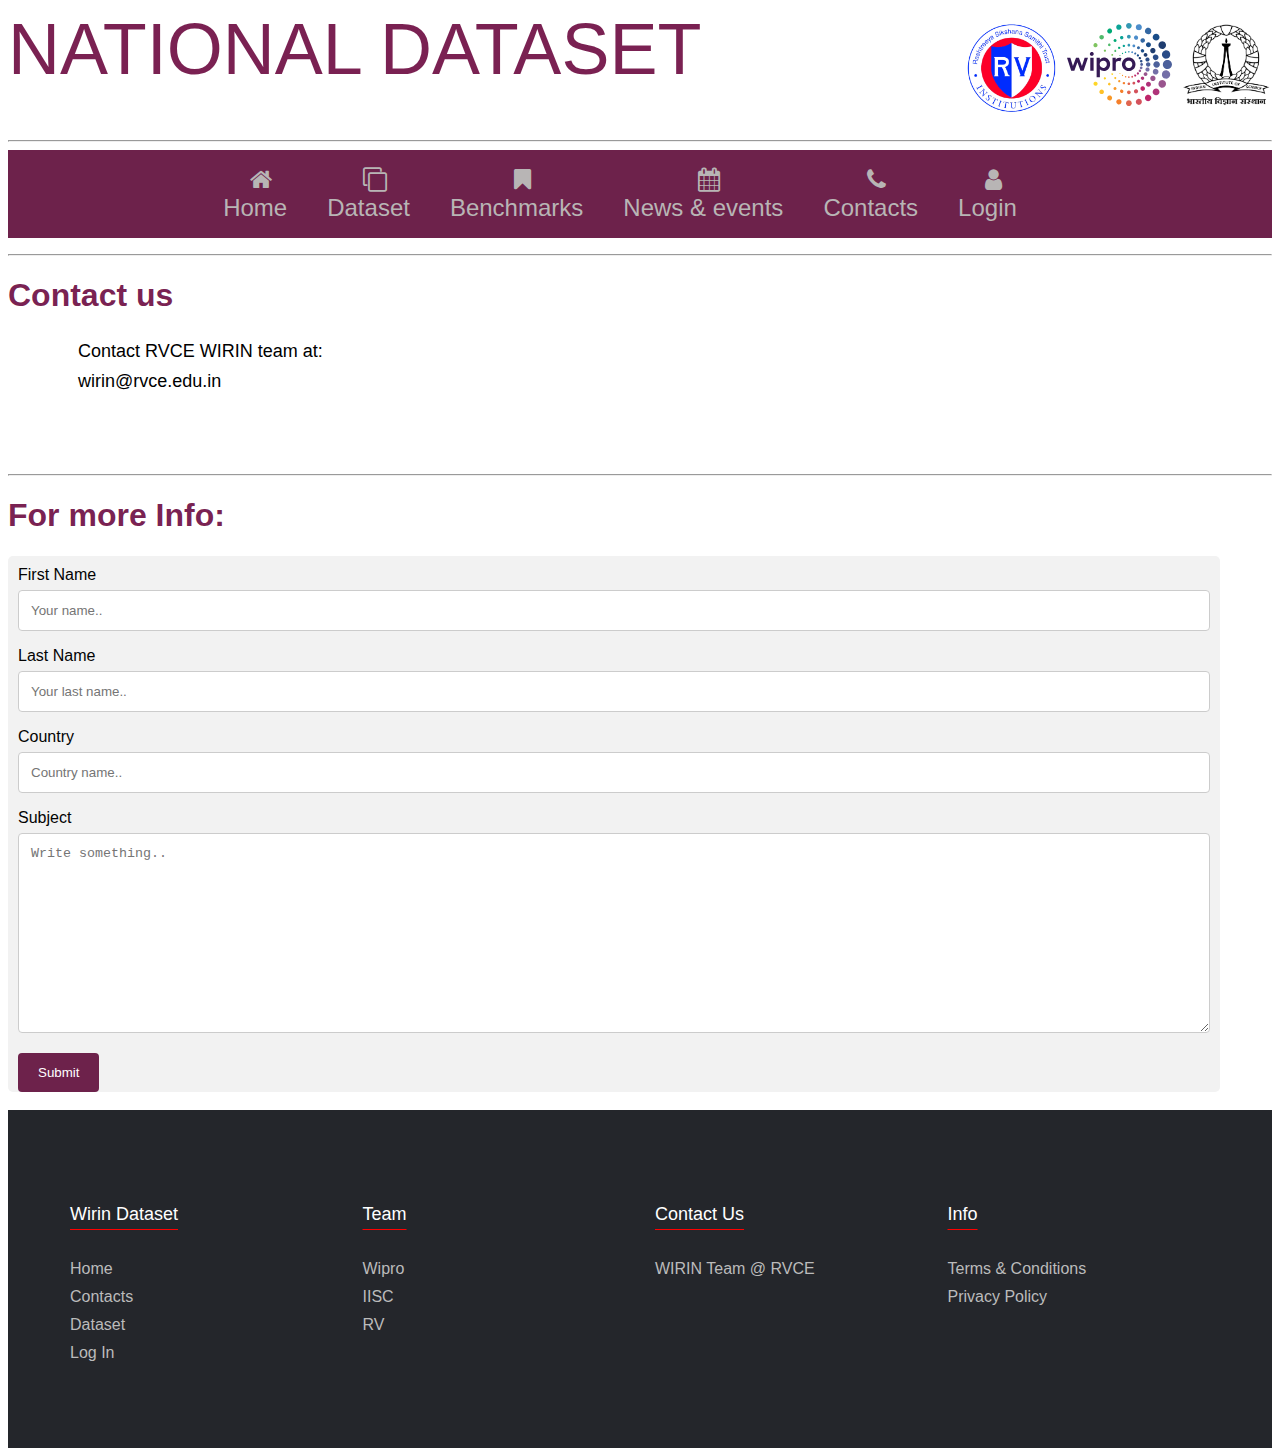
<file: contacts1.html>
<!DOCTYPE html>
<html>
    <head>
        <title>WIRIN DATASET</title>
        <link rel="stylesheet" href="css/contacts.css">
        <!-- <meta name="viewport" content="width=device-width, initial-scale=1.0"> -->
        <link rel="stylesheet" href="https://cdnjs.cloudflare.com/ajax/libs/font-awesome/4.7.0/css/font-awesome.min.css">
        <link rel="stylesheet" href="https://cdn.jsdelivr.net/npm/swiper/swiper-bundle.min.css"/>
        <script src="https://cdn.jsdelivr.net/npm/swiper/swiper-bundle.min.js"></script>
    <link href="https://fonts.googleapis.com/css?family=Muli:300,400,700,900" rel="stylesheet">
    <link rel="stylesheet" href="css/style.css">
        
    </head>
    <body>
        <span class="full_head">
            <span class="nat_dat_head">NATIONAL DATASET</span>
            <span class="logo_rem">
           
             <!-- <a href="https://www.nid.edu/home"><img src = 'images/nid_trans.svg' height="100" width = "150" style = 'float: right; padding-top:50px;'/></a> -->
           <a href="https://iisc.ac.in"> <img src = 'images/IISC-removebg-preview.png' height="100" width = "100" style = 'float: right; padding-top:15px;padding-left:10px;'/></a>
           <a href="https://www.wipro.com/"> <img src = 'images/wipro-trans.svg' height="100" width = "115" style = 'float: right;padding-top:15px;padding-left:10px;'/></a>
         <a href="https://rvce.edu.in"><img src = 'images/rv_trans.png' height="100" width = "100" style = 'float: right; padding-top: 15px;padding-left:10px;'/> </a>       
         </span>
        
        </span>
        <hr style = 'margin-top: 50px;'/>
        
        <div class = "do_not_display_when_small menu_bar">
        <ul class="ul_in_menu_bar">
            
            <li><a href = "index.html"><i class = "fa fa-home"></i><br class="do_not_display_when_small">Home</a></li>
            <hr class="display_when_small"/>
            <li class="do_not_display_when_small"><a href = "#"><i class = "fa fa-clone"></i><br class="do_not_display_when_small">Dataset</a>
            <div class = "sub_menu">
                <ul>
                    <li><a href = "details1.html">Details</a></li>
                    <li><a href = "download1.html">Download</a></li>
                </ul>
            </div>
            </li>
            <li class="display_when_small"><a href = "details1.html"><i class = "fa fa-clone"></i><br class="do_not_display_when_small">Dataset-Details</a></li>
            <hr class="display_when_small"/>
            <li class="display_when_small"><a href = "download1.html"><i class = "fa fa-download"></i><br class="do_not_display_when_small">Dataset-Download</a></li>
            <hr class="display_when_small"/>
            <li><a href = "#"><i class = "fa fa-bookmark"></i><br class="do_not_display_when_small">Benchmarks</a></li>
            <hr class="display_when_small"/>
            <li><a href = "#"><i class = "fa fa-calendar"></i><br class="do_not_display_when_small">News & events</a></li>
            <hr class="display_when_small"/>
            <li><a href = "contacts1.html"><i class = "fa fa-phone"></i><br class="do_not_display_when_small">Contacts</a></li>
            <hr class="display_when_small"   />
            <li><a href = "login.html"><i class = "fa fa-user"></i><br class="do_not_display_when_small">Login</a></li>
            
        </ul>
    </div>
    <ul><li class=" menu_icon"><a class="display_when_small" href ="#menu_bar"><i class = "fa fa-bars"></i>  Menu</a></li></ul> 
    <div class = "menu_bar" id="menu_bar">
        <ul class="ul_in_menu_bar">
            <li><a href = "#"><i class = "fa fa-bars"></i><br class="do_not_display_when_small">Close Menu</a></li>
            <hr class="display_when_small"/>
            <li><a href = "index.html"><i class = "fa fa-home"></i><br class="do_not_display_when_small">Home</a></li>
            <hr class="display_when_small"/>
            <li class="do_not_display_when_small"><a href = "#"><i class = "fa fa-clone"></i><br class="do_not_display_when_small">Dataset</a>
            <div class = "sub_menu">
                <ul>
                    <li><a href = "details1.html">Details</a></li>
                    <li><a href = "download1.html">Download</a></li>
                </ul>
            </div>
            </li>
            <li class="display_when_small"><a href = "details1.html"><i class = "fa fa-clone"></i><br class="do_not_display_when_small">Dataset-Details</a></li>
            <hr class="display_when_small"/>
            <li class="display_when_small"><a href = "download1.html"><i class = "fa fa-download"></i><br class="do_not_display_when_small">Dataset-Download</a></li>
            <hr class="display_when_small"/>
            <li><a href = "#"><i class = "fa fa-bookmark"></i><br class="do_not_display_when_small">Benchmarks</a></li>
            <hr class="display_when_small"/>
            <li><a href = "#"><i class = "fa fa-calendar"></i><br class="do_not_display_when_small">News & events</a></li>
            <hr class="display_when_small"/>
            <li><a href = "contacts1.html"><i class = "fa fa-phone"></i><br class="do_not_display_when_small">Contacts</a></li>
            <hr class="display_when_small"   />
            <li><a href = "login.html"><i class = "fa fa-user"></i><br class="do_not_display_when_small">Login</a></li>
            
        </ul>
    </div>
    
    <div >
        <hr> 
        <h1 style = "color:rgba(114, 20, 72, 0.947);" id = 'contacts'>Contact us</h2>
        <p id = "contacts" align = "justify" style = "color:black; line-height: 30px;padding-left: 70px;padding-right: 70px; font-size: 18px;">
            Contact RVCE WIRIN team at:<br />
            <a href="mailto:wirin@rvce.edu.in">wirin@rvce.edu.in</a><br />
             <br /><br />
        </p>
</div>
        <!-- <h2 style = "color:black">Gallery</h2> -->
        <!-- <main> -->
            <hr>
            <h1 style = "color:rgba(114, 20, 72, 0.947);">For more Info: </h3>
<div class="container">
    <form action="/action_page.php">
      <label for="fname">First Name</label>
      <input type="text" id="fname" name="firstname" placeholder="Your name..">
  
      <label for="lname">Last Name</label>
      <input type="text" id="lname" name="lastname" placeholder="Your last name..">
  
      <label for="country">Country</label>
      <input type="text" id="country" name="country" placeholder="Country name..">
  
      <label for="subject">Subject</label>
      <textarea id="subject" name="subject" placeholder="Write something.." style="height:200px"></textarea>
  
      <input type="submit" value="Submit">
    </form>
    
  </div>
  <br><br>
    <footer class="footer">
        <div class="containerq">
            <div class="row">
                <div class="footer-col">
                    <h4>Wirin Dataset</h4>
                    <ul>
                        <li><a href="index.html">Home</a></li>
                        <li><a href="contacts1.html">Contacts</a></li>
                        <li><a href="download1.html">Dataset</a></li>
                        <li><a href="login.html">Log in</a></li>
                    </ul>
                </div>
                
                <div class="footer-col">
                    <h4>Team</h4>
                    <ul class="ul_footer">
                        <li><a href="https://www.wipro.com/">wipro</a></li>
                        <li><a href="https://iisc.ac.in/">IISC</a></li>
                        <li><a href="https://rvce.edu.in//">RV</a></li>
                    </ul>
                </div>
                <div class="footer-col">
                 <h4>Contact us</h4>
                 <ul>
                     <!-- <li><a href="mailto:yashaswinihc@rvce.edu.in">Yashaswini H C</a></li> -->
                     <!-- <a href = "mailto: abc@example.com">Send Email</a> -->
                     <li><a href = "mailto:wirin@rvce.edu.in">WIRIN team @ RVCE</a></li>
                 </ul>
             </div>
                <div class="footer-col">
                    <h4>Info</h4>
                    <ul class="ul_footer">
                    <li><a href="https://docs.google.com/document/d/1EJlkxEllP2Xn_U6OZWjRUSxULB77M4xt4JRkkfniro8/edit?usp=sharing">Terms & Conditions</a></li>
                    <li><a href="https://docs.google.com/document/d/1Oh2g50tcgIFOVc85jfqQmcHLMD9ecF_DIDX6hFZc_U0/edit?usp=sharing">Privacy Policy</a></li> 
                    </ul>
                </div>
            </div>
        </div>
   </footer>
    </body>
</html>
</file>
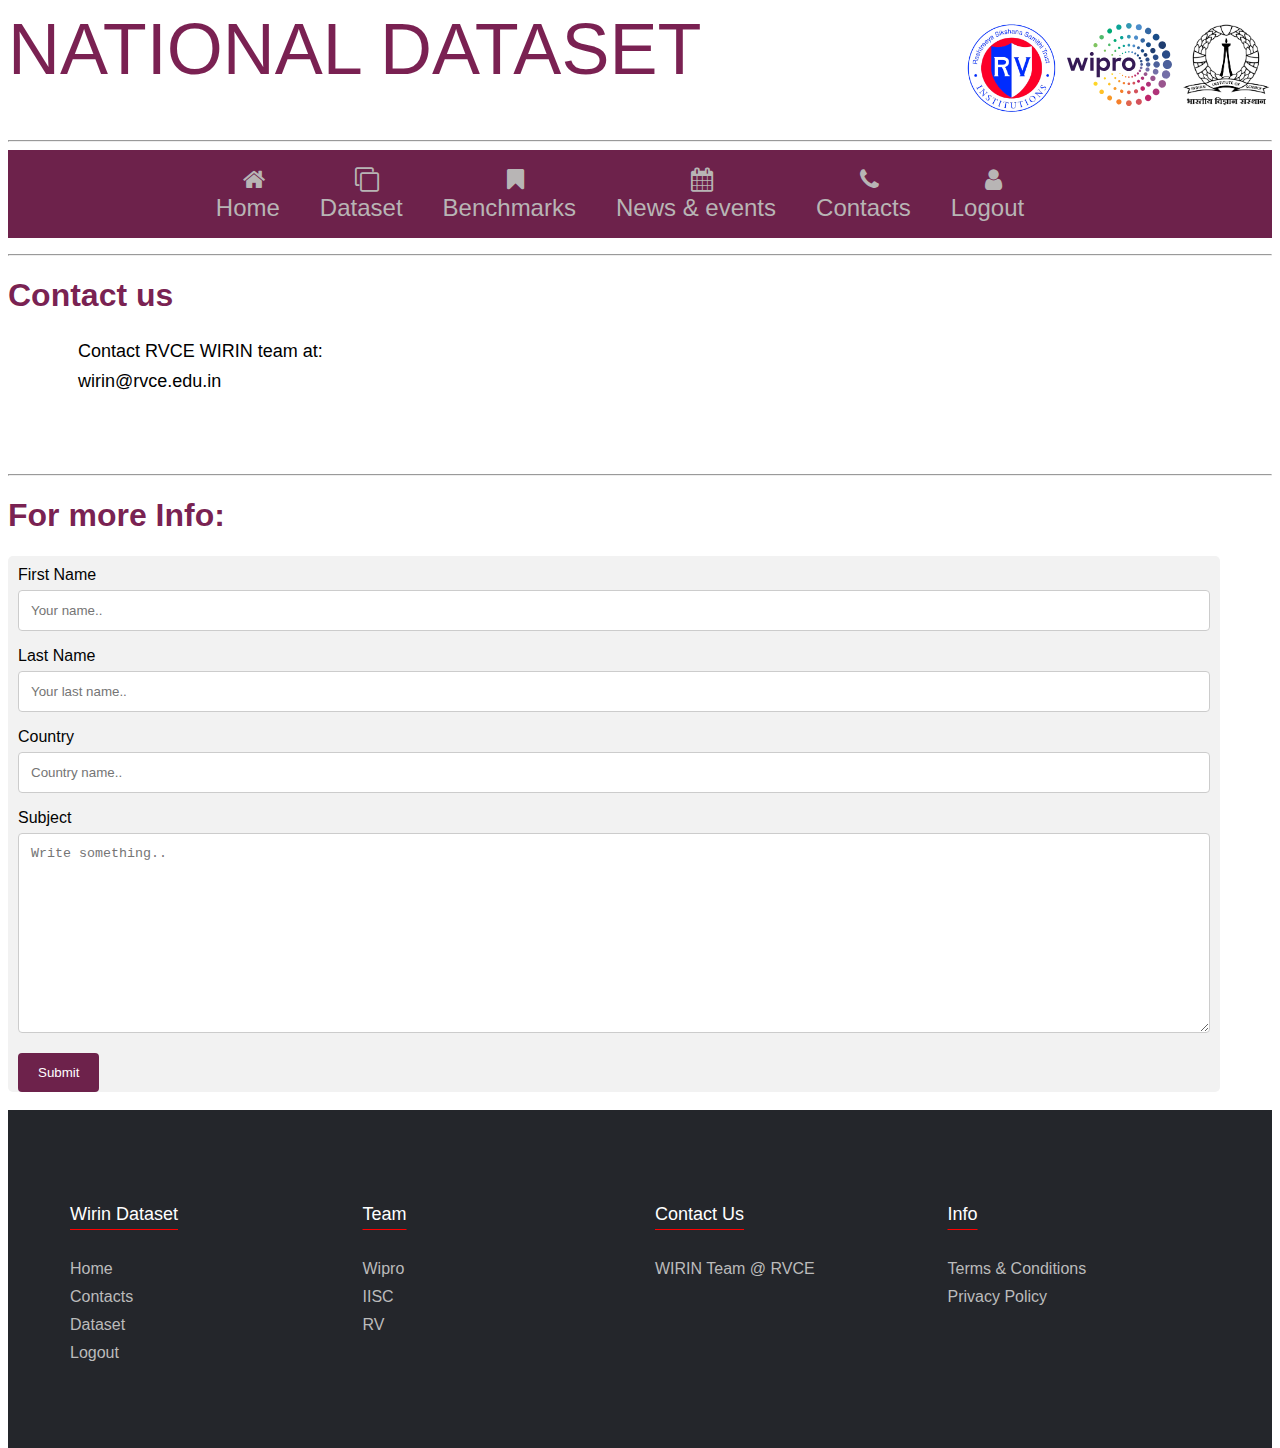
<file: contacts2.html>
<!DOCTYPE html>
<html>
    <head>
        <title>WIRIN DATASET</title>
        <link rel="stylesheet" href="css/contacts.css">
        <!-- <meta name="viewport" content="width=device-width, initial-scale=1.0"> -->
        <link rel="stylesheet" href="https://cdnjs.cloudflare.com/ajax/libs/font-awesome/4.7.0/css/font-awesome.min.css">
        <link rel="stylesheet" href="https://cdn.jsdelivr.net/npm/swiper/swiper-bundle.min.css"/>
        <script src="https://cdn.jsdelivr.net/npm/swiper/swiper-bundle.min.js"></script>
    <link href="https://fonts.googleapis.com/css?family=Muli:300,400,700,900" rel="stylesheet">
    <link rel="stylesheet" href="css/style.css">
        
    </head>
    <body>
        <span class="full_head">
            <span class="nat_dat_head">NATIONAL DATASET</span>
            <span class="logo_rem">
           
             <!-- <a href="https://www.nid.edu/home"><img src = 'images/nid_trans.svg' height="100" width = "150" style = 'float: right; padding-top:50px;'/></a> -->
           <a href="https://iisc.ac.in"> <img src = 'images/IISC-removebg-preview.png' height="100" width = "100" style = 'float: right; padding-top:15px;padding-left:10px;'/></a>
           <a href="https://www.wipro.com/"> <img src = 'images/wipro-trans.svg' height="100" width = "115" style = 'float: right;padding-top:15px;padding-left:10px;'/></a>
         <a href="https://rvce.edu.in"><img src = 'images/rv_trans.png' height="100" width = "100" style = 'float: right; padding-top: 15px;padding-left:10px;'/> </a>       
         </span>
        </span>
        <hr style = 'margin-top: 50px;'/>
        <div class = "do_not_display_when_small menu_bar">
            <ul class="ul_in_menu_bar">
                
                <li><a href = "main2.html"><i class = "fa fa-home"></i><br class="do_not_display_when_small">Home</a></li>
                <hr class="display_when_small"/>
                <li class="do_not_display_when_small"><a href = "#"><i class = "fa fa-clone"></i><br class="do_not_display_when_small">Dataset</a>
                <div class = "sub_menu">
                    <ul>
                        <li><a href = "details2.html">Details</a></li>
                        <li><a href = "download2.html">Download</a></li>
                    </ul>
                </div>
                </li>
                <li class="display_when_small"><a href = "details2.html"><i class = "fa fa-clone"></i><br class="do_not_display_when_small">Dataset-Details</a></li>
                <hr class="display_when_small"/>
                <li class="display_when_small"><a href = "download2.html"><i class = "fa fa-download"></i><br class="do_not_display_when_small">Dataset-Download</a></li>
                <hr class="display_when_small"/>
                <li><a href = "#"><i class = "fa fa-bookmark"></i><br class="do_not_display_when_small">Benchmarks</a></li>
                <hr class="display_when_small"/>
                <li><a href = "#"><i class = "fa fa-calendar"></i><br class="do_not_display_when_small">News & events</a></li>
                <hr class="display_when_small"/>
                <li><a href = "contacts2.html"><i class = "fa fa-phone"></i><br class="do_not_display_when_small">Contacts</a></li>
                <hr class="display_when_small"   />
                <li><a href = "login.html"><i class = "fa fa-user"></i><br class="do_not_display_when_small">Logout</a></li>
                
            </ul>
        </div>
        <ul><li class=" menu_icon"><a class="display_when_small" href ="#menu_bar"><i class = "fa fa-bars"></i>  Menu</a></li></ul> 
        <div class = "menu_bar" id="menu_bar">
            <ul class="ul_in_menu_bar">
                <li><a href = "#"><i class = "fa fa-bars"></i><br class="do_not_display_when_small">Close Menu</a></li>
                <hr class="display_when_small"/>
                <li><a href = "main2.html"><i class = "fa fa-home"></i><br class="do_not_display_when_small">Home</a></li>
                <hr class="display_when_small"/>
                <li class="do_not_display_when_small"><a href = "#"><i class = "fa fa-clone"></i><br class="do_not_display_when_small">Dataset</a>
                <div class = "sub_menu">
                    <ul>
                        <li><a href = "details2.html">Details</a></li>
                        <li><a href = "download2.html">Download</a></li>
                    </ul>
                </div>
                </li>
                <li class="display_when_small"><a href = "details2.html"><i class = "fa fa-clone"></i><br class="do_not_display_when_small">Dataset-Details</a></li>
                <hr class="display_when_small"/>
                <li class="display_when_small"><a href = "download2.html"><i class = "fa fa-download"></i><br class="do_not_display_when_small">Dataset-Download</a></li>
                <hr class="display_when_small"/>
                <li><a href = "#"><i class = "fa fa-bookmark"></i><br class="do_not_display_when_small">Benchmarks</a></li>
                <hr class="display_when_small"/>
                <li><a href = "#"><i class = "fa fa-calendar"></i><br class="do_not_display_when_small">News & events</a></li>
                <hr class="display_when_small"/>
                <li><a href = "contacts2.html"><i class = "fa fa-phone"></i><br class="do_not_display_when_small">Contacts</a></li>
                <hr class="display_when_small"   />
                <li><a href = "login.html"><i class = "fa fa-user"></i><br class="do_not_display_when_small">Logout</a></li>
                
            </ul>
        </div>
    
    <div >
        <hr>
        <h1 style = "color:rgba(114, 20, 72, 0.947);" id = 'contacts'>Contact us</h2>
        <p id = "contacts" align = "justify" style = "color:black; line-height: 30px;padding-left: 70px;padding-right: 70px; font-size: 18px;">
            Contact RVCE WIRIN team at:<br />
            <a href="mailto:wirin@rvce.edu.in">wirin@rvce.edu.in</a><br />
             <br /><br />
        </p>
</div>
        <!-- <h2 style = "color:black">Gallery</h2> -->
        <!-- <main> -->
            <hr>
            <h1 style = "color:rgba(114, 20, 72, 0.947);">For more Info: </h3>
<div class="container">
    <form action="/action_page.php">
      <label for="fname">First Name</label>
      <input type="text" id="fname" name="firstname" placeholder="Your name..">
  
      <label for="lname">Last Name</label>
      <input type="text" id="lname" name="lastname" placeholder="Your last name..">
  
      <label for="country">Country</label>
      <input type="text" id="country" name="country" placeholder="Country name..">
  
      <label for="subject">Subject</label>
      <textarea id="subject" name="subject" placeholder="Write something.." style="height:200px"></textarea>
  
      <input type="submit" value="Submit">
    </form>
  </div>
  <br><br>
    <footer class="footer">
        <div class="containerq">
            <div class="row">
                <div class="footer-col">
                    <h4>Wirin Dataset</h4>
                    <ul>
                        <li><a href="main2.html">Home</a></li>
                        <li><a href="contacts2.html">Contacts</a></li>
                        <li><a href="download2.html">Dataset</a></li>
                        <li><a href="login.html">Logout</a></li>
                    </ul>
                </div>
                
                <div class="footer-col">
                    <h4>Team</h4>
                    <ul class="ul_footer">
                        <li><a href="https://www.wipro.com/">wipro</a></li>
                        <li><a href="https://iisc.ac.in/">IISC</a></li>
                        <li><a href="https://rvce.edu.in//">RV</a></li>
                    </ul>
                </div>
                <div class="footer-col">
                 <h4>Contact us</h4>
                 <ul>
                     <!-- <li><a href="mailto:yashaswinihc@rvce.edu.in">Yashaswini H C</a></li> -->
                     <!-- <a href = "mailto: abc@example.com">Send Email</a> -->
                     <li><a href = "mailto:wirin@rvce.edu.in">WIRIN team @ RVCE</a></li>
                 </ul>
             </div>
                <div class="footer-col">
                    <h4>Info</h4>
                    <ul class="ul_footer">
                    <li><a href="https://docs.google.com/document/d/1EJlkxEllP2Xn_U6OZWjRUSxULB77M4xt4JRkkfniro8/edit?usp=sharing">Terms & Conditions</a></li>
                    <li><a href="https://docs.google.com/document/d/1Oh2g50tcgIFOVc85jfqQmcHLMD9ecF_DIDX6hFZc_U0/edit?usp=sharing">Privacy Policy</a></li> 
                    </ul>
                </div>
            </div>
        </div>
   </footer>
    </body>
</html>
</file>
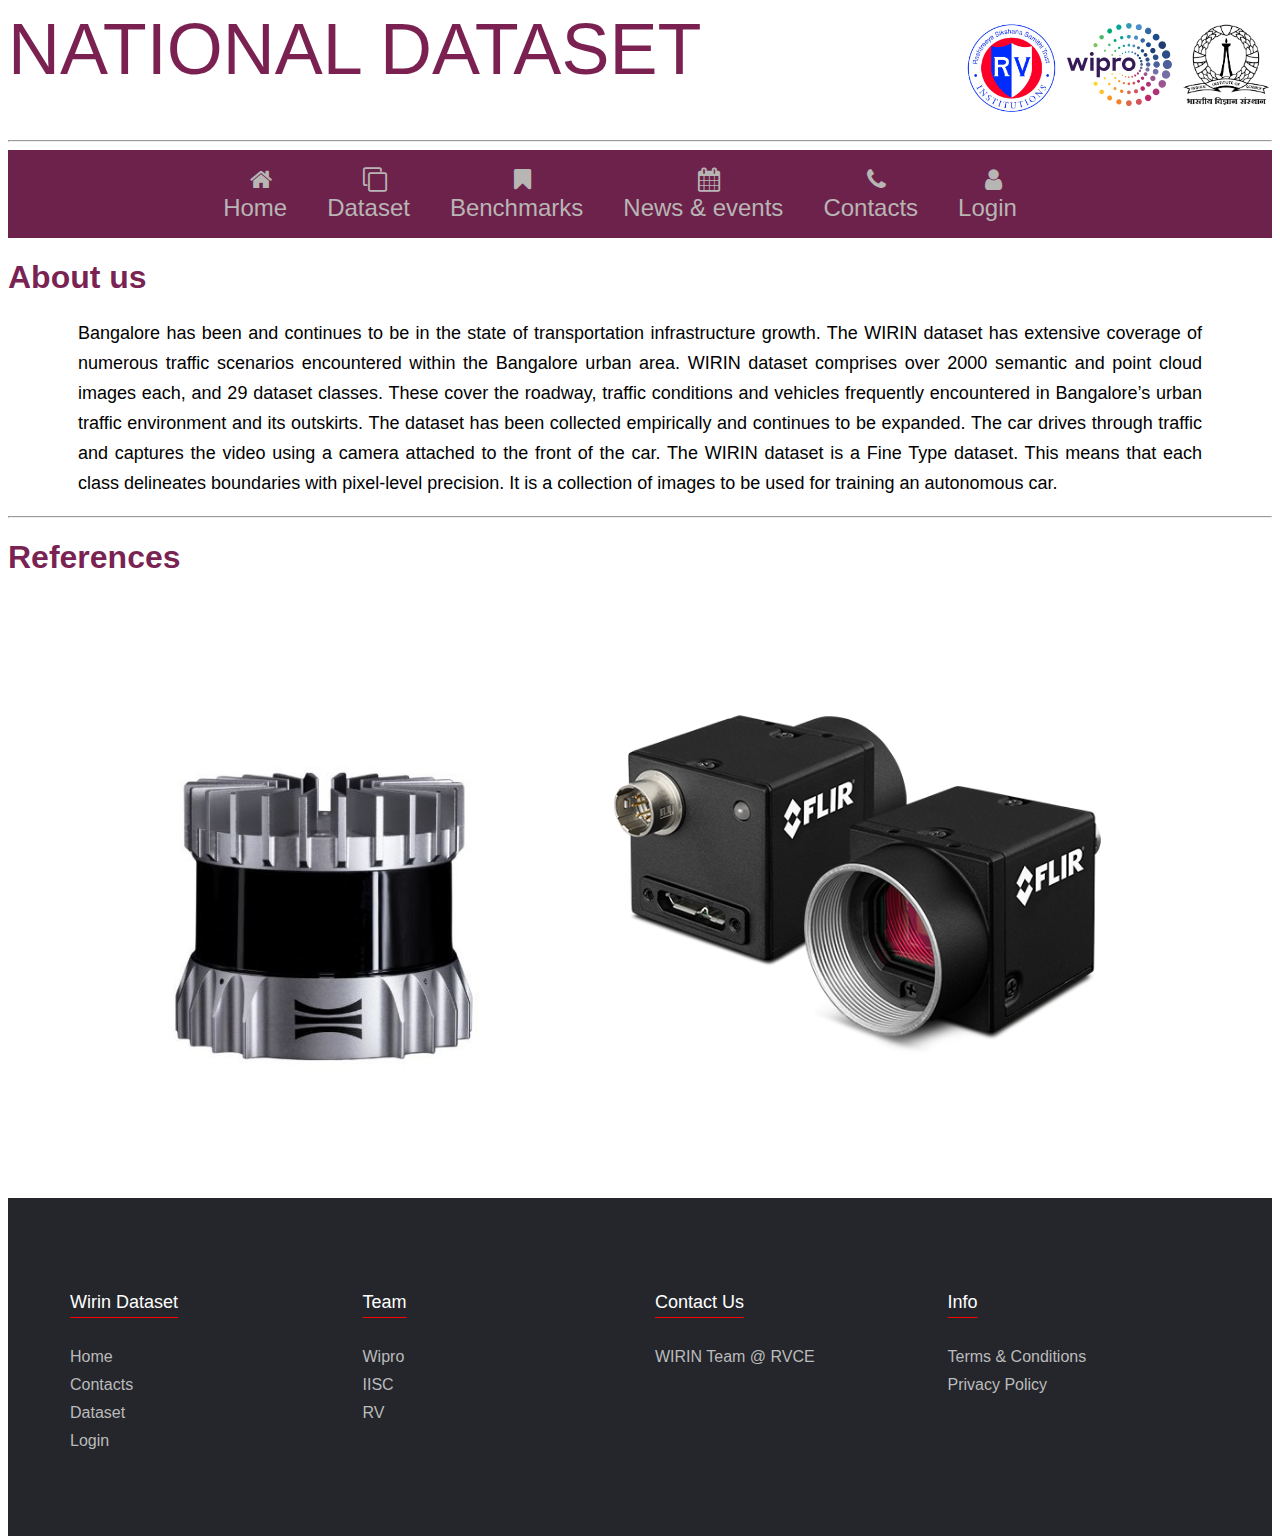
<file: details1.html>
<!DOCTYPE html>
<html>
    <head>
        <title>WIRIN DATASET</title>
        <!-- <meta name="viewport" content="width=device-width, initial-scale=1.0"> -->
        <link rel="stylesheet" href="css/details.css">
        <link rel="stylesheet" href="https://cdnjs.cloudflare.com/ajax/libs/font-awesome/4.7.0/css/font-awesome.min.css">
        <link rel="stylesheet" href="https://cdn.jsdelivr.net/npm/swiper/swiper-bundle.min.css"/>
        <script src="https://cdn.jsdelivr.net/npm/swiper/swiper-bundle.min.js"></script>
    <link href="https://fonts.googleapis.com/css?family=Muli:300,400,700,900" rel="stylesheet">
    <link rel="stylesheet" href="css/style.css">
        
    </head>
    <body>
        <span class="full_head">
            <span class="nat_dat_head">NATIONAL DATASET</span>
            <span class="logo_rem">
           
             <!-- <a href="https://www.nid.edu/home"><img src = 'images/nid_trans.svg' height="100" width = "150" style = 'float: right; padding-top:50px;'/></a> -->
           <a href="https://iisc.ac.in"> <img src = 'images/IISC-removebg-preview.png' height="100" width = "100" style = 'float: right; padding-top:15px;padding-left:10px;'/></a>
           <a href="https://www.wipro.com/"> <img src = 'images/wipro-trans.svg' height="100" width = "115" style = 'float: right;padding-top:15px;padding-left:10px;'/></a>
         <a href="https://rvce.edu.in"><img src = 'images/rv_trans.png' height="100" width = "100" style = 'float: right; padding-top: 15px;padding-left:10px;'/> </a>       
         </span>
        </span>
        <hr style = 'margin-top: 50px;'/>
        <div class = "do_not_display_when_small menu_bar">
            <ul class="ul_in_menu_bar">
                
                <li><a href = "index.html"><i class = "fa fa-home"></i><br class="do_not_display_when_small">Home</a></li>
                <hr class="display_when_small"/>
                <li class="do_not_display_when_small"><a href = "#"><i class = "fa fa-clone"></i><br class="do_not_display_when_small">Dataset</a>
                <div class = "sub_menu">
                    <ul>
                        <li><a href = "details1.html">Details</a></li>
                        <li><a href = "download1.html">Download</a></li>
                    </ul>
                </div>
                </li>
                <li class="display_when_small"><a href = "details1.html"><i class = "fa fa-clone"></i><br class="do_not_display_when_small">Dataset-Details</a></li>
                <hr class="display_when_small"/>
                <li class="display_when_small"><a href = "download1.html"><i class = "fa fa-download"></i><br class="do_not_display_when_small">Dataset-Download</a></li>
                <hr class="display_when_small"/>
                <li><a href = "#"><i class = "fa fa-bookmark"></i><br class="do_not_display_when_small">Benchmarks</a></li>
                <hr class="display_when_small"/>
                <li><a href = "#"><i class = "fa fa-calendar"></i><br class="do_not_display_when_small">News & events</a></li>
                <hr class="display_when_small"/>
                <li><a href = "contacts1.html"><i class = "fa fa-phone"></i><br class="do_not_display_when_small">Contacts</a></li>
                <hr class="display_when_small"   />
                <li><a href = "login.html"><i class = "fa fa-user"></i><br class="do_not_display_when_small">Login</a></li>
                
            </ul>
        </div>
        <ul><li class=" menu_icon"><a class="display_when_small" href ="#menu_bar"><i class = "fa fa-bars"></i>  Menu</a></li></ul> 
        <div class = "menu_bar" id="menu_bar">
            <ul class="ul_in_menu_bar">
                <li><a href = "#"><i class = "fa fa-bars"></i><br class="do_not_display_when_small">Close Menu</a></li>
                <hr class="display_when_small"/>
                <li><a href = "index.html"><i class = "fa fa-home"></i><br class="do_not_display_when_small">Home</a></li>
                <hr class="display_when_small"/>
                <li class="do_not_display_when_small"><a href = "#"><i class = "fa fa-clone"></i><br class="do_not_display_when_small">Dataset</a>
                <div class = "sub_menu">
                    <ul>
                        <li><a href = "details1.html">Details</a></li>
                        <li><a href = "download1.html">Download</a></li>
                    </ul>
                </div>
                </li>
                <li class="display_when_small"><a href = "details1.html"><i class = "fa fa-clone"></i><br class="do_not_display_when_small">Dataset-Details</a></li>
                <hr class="display_when_small"/>
                <li class="display_when_small"><a href = "download1.html"><i class = "fa fa-download"></i><br class="do_not_display_when_small">Dataset-Download</a></li>
                <hr class="display_when_small"/>
                <li><a href = "#"><i class = "fa fa-bookmark"></i><br class="do_not_display_when_small">Benchmarks</a></li>
                <hr class="display_when_small"/>
                <li><a href = "#"><i class = "fa fa-calendar"></i><br class="do_not_display_when_small">News & events</a></li>
                <hr class="display_when_small"/>
                <li><a href = "contacts1.html"><i class = "fa fa-phone"></i><br class="do_not_display_when_small">Contacts</a></li>
                <hr class="display_when_small"   />
                <li><a href = "login.html"><i class = "fa fa-user"></i><br class="do_not_display_when_small">Login</a></li>
                
            </ul>
        </div>
      <h1 style = "font-family: 'Raleway', sans-serif;color:rgba(114, 20, 72, 0.947)">About us</h1>
        <p align = "justify" style = "color:black; line-height: 30px;padding-left: 70px;padding-right: 70px; font-family: 'Raleway', sans-serif;font-size:18px">
            Bangalore has been and continues to be in the state of  transportation infrastructure growth. The WIRIN dataset has extensive coverage of numerous traffic scenarios encountered within the Bangalore urban area.

WIRIN dataset comprises over 2000 semantic and point cloud images each, and 29 dataset classes. These cover the roadway, traffic conditions and vehicles frequently encountered in Bangalore’s urban traffic environment and its outskirts. The dataset has been collected empirically and continues to be expanded. The car drives through traffic and captures the video using a camera attached to the front of the car.

The WIRIN dataset is a Fine Type dataset. This means that each class delineates boundaries with pixel-level precision. It is a collection of images to be used for training an autonomous car.
  </p>
        <!-- <h2 style = "color:black">Gallery</h2> -->
        <!-- <main> -->
            <hr>
            <h1 style = "font-family: 'Raleway', sans-serif;color:rgba(114, 20, 72, 0.947);" id = 'contacts'>References</h2>
            <p id = "contacts" align = "justify" style = "color:black; line-height: 30px;padding-left: 70px;padding-right: 70px; font-size: 18px;">
               <a href="https://ouster.com/">
                <img src="images/lidar.jpg" height="400" width = "500"/>
               </a>
               <a href="https://www.flir.eu/products/blackfly-s-usb3/">
                <img src="images/blackflys_Camera_Image.png" alt="Blackflys Camera Images" height="400" width = "550" /><br>
               </a>
            </p>
    <footer class="footer">
        <div class="containerq">
            <div class="row">
                <div class="footer-col">
                    <h4>Wirin Dataset</h4>
                    <ul>
                        <li><a href="index.html">Home</a></li>
                        <li><a href="contacts1.html">Contacts</a></li>
                        <li><a href="download1.html">Dataset</a></li>
                        <li><a href="login.html">Login</a></li>
                    </ul>
                </div>
                
                <div class="footer-col">
                    <h4>Team</h4>
                    <ul class="ul_footer">
                        <li><a href="https://www.wipro.com/">wipro</a></li>
                        <li><a href="https://iisc.ac.in/">IISC</a></li>
                        <li><a href="https://rvce.edu.in//">RV</a></li>
                    </ul>
                </div>
                <div class="footer-col">
                 <h4>Contact us</h4>
                 <ul>
                     <!-- <li><a href="mailto:yashaswinihc@rvce.edu.in">Yashaswini H C</a></li> -->
                     <!-- <a href = "mailto: abc@example.com">Send Email</a> -->
                     <li><a href = "mailto:wirin@rvce.edu.in">WIRIN team @ RVCE</a></li>
                 </ul>
             </div>
                <div class="footer-col">
                    <h4>Info</h4>
                    <ul class="ul_footer">
                    <li><a href="https://docs.google.com/document/d/1EJlkxEllP2Xn_U6OZWjRUSxULB77M4xt4JRkkfniro8/edit?usp=sharing">Terms & Conditions</a></li>
                    <li><a href="https://docs.google.com/document/d/1Oh2g50tcgIFOVc85jfqQmcHLMD9ecF_DIDX6hFZc_U0/edit?usp=sharing">Privacy Policy</a></li> 
                    </ul>
                </div>
            </div>
        </div>
   </footer>
    </body>
</html>
</file>
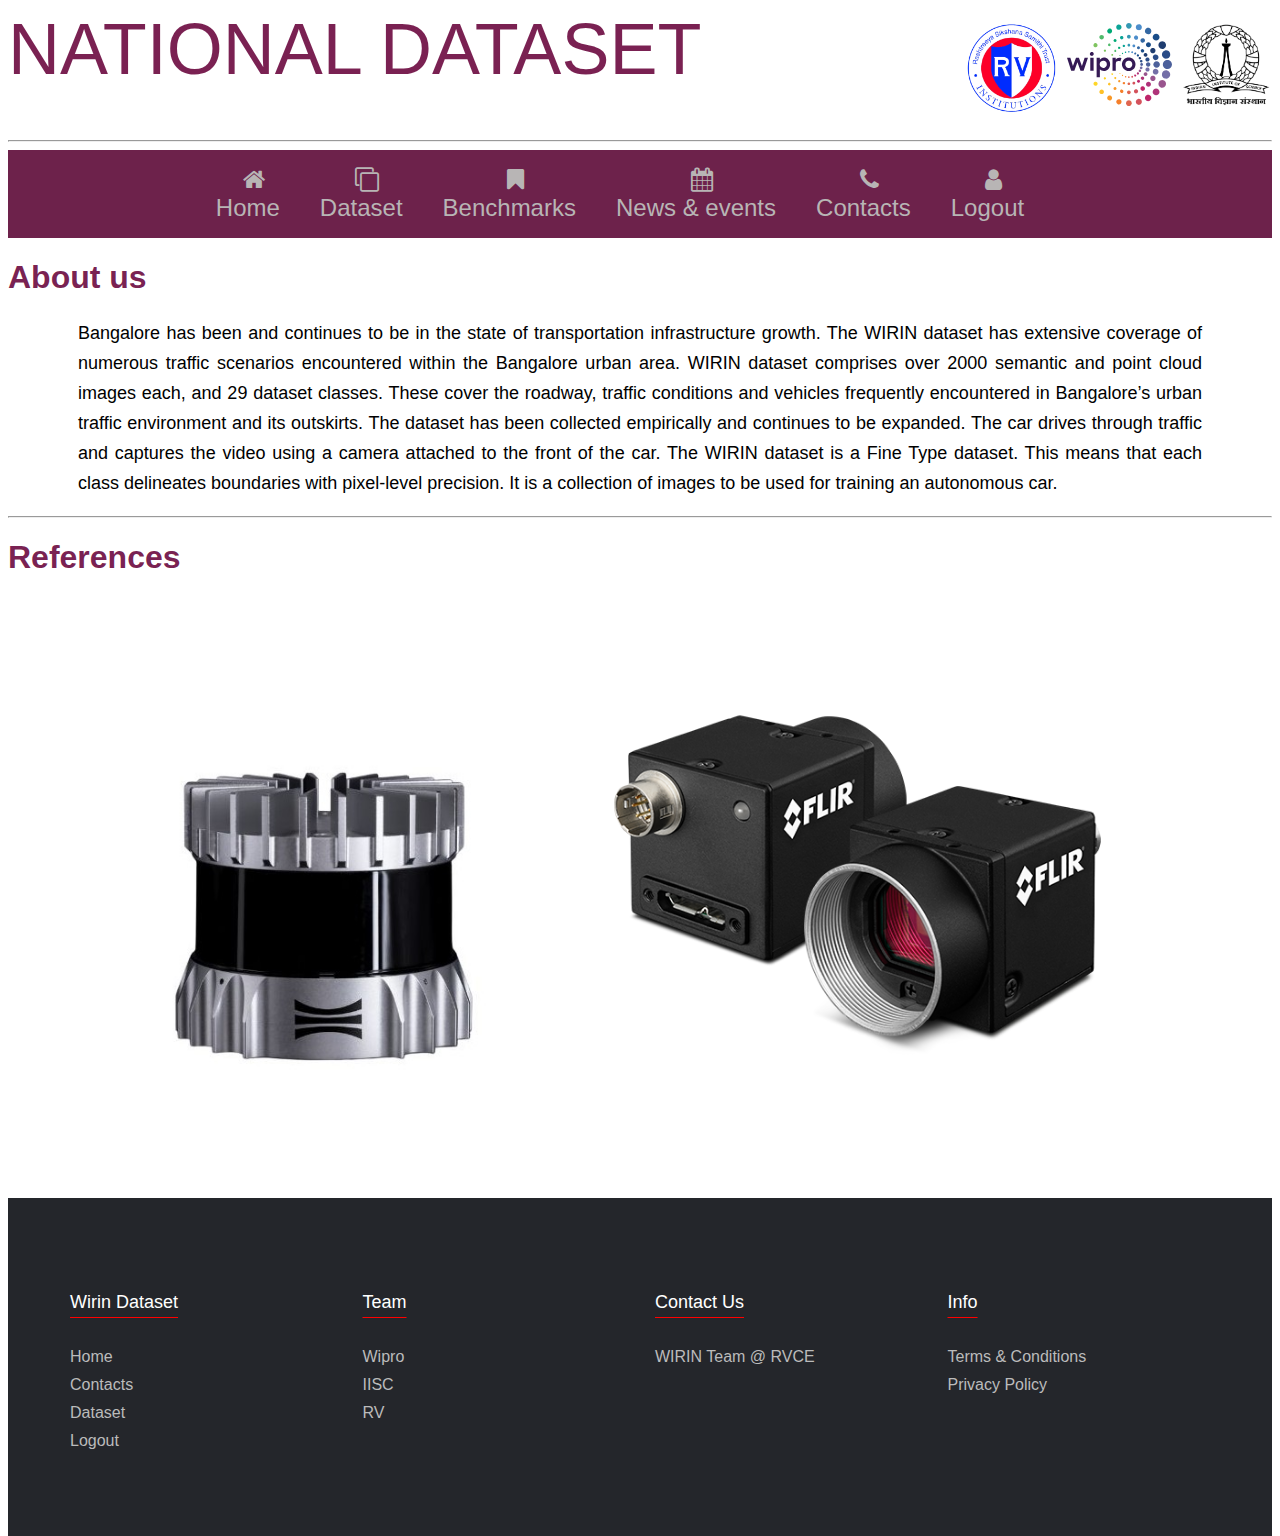
<file: details2.html>
<!DOCTYPE html>
<html>
    <head>
        <title>WIRIN DATASET</title>
        <!-- <meta name="viewport" content="width=device-width, initial-scale=1.0"> -->
        <link rel="stylesheet" href="css/details.css">
        <link rel="stylesheet" href="https://cdnjs.cloudflare.com/ajax/libs/font-awesome/4.7.0/css/font-awesome.min.css">
        <link rel="stylesheet" href="https://cdn.jsdelivr.net/npm/swiper/swiper-bundle.min.css"/>
        <script src="https://cdn.jsdelivr.net/npm/swiper/swiper-bundle.min.js"></script>
    <link href="https://fonts.googleapis.com/css?family=Muli:300,400,700,900" rel="stylesheet">
    <link rel="stylesheet" href="css/style.css">
        
    </head>
    <body>
        <span class="full_head">
            <span class="nat_dat_head">NATIONAL DATASET</span>
            <span class="logo_rem">
           
             <!-- <a href="https://www.nid.edu/home"><img src = 'images/nid_trans.svg' height="100" width = "150" style = 'float: right; padding-top:50px;'/></a> -->
           <a href="https://iisc.ac.in"> <img src = 'images/IISC-removebg-preview.png' height="100" width = "100" style = 'float: right; padding-top:15px;padding-left:10px;'/></a>
           <a href="https://www.wipro.com/"> <img src = 'images/wipro-trans.svg' height="100" width = "115" style = 'float: right;padding-top:15px;padding-left:10px;'/></a>
         <a href="https://rvce.edu.in"><img src = 'images/rv_trans.png' height="100" width = "100" style = 'float: right; padding-top: 15px;padding-left:10px;'/> </a>       
         </span>
        </span>
        <hr style = 'margin-top: 50px;'/>
        <div class = "do_not_display_when_small menu_bar">
            <ul class="ul_in_menu_bar">
                
                <li><a href = "main2.html"><i class = "fa fa-home"></i><br class="do_not_display_when_small">Home</a></li>
                <hr class="display_when_small"/>
                <li class="do_not_display_when_small"><a href = "#"><i class = "fa fa-clone"></i><br class="do_not_display_when_small">Dataset</a>
                <div class = "sub_menu">
                    <ul>
                        <li><a href = "details2.html">Details</a></li>
                        <li><a href = "download2.html">Download</a></li>
                    </ul>
                </div>
                </li>
                <li class="display_when_small"><a href = "details2.html"><i class = "fa fa-clone"></i><br class="do_not_display_when_small">Dataset-Details</a></li>
                <hr class="display_when_small"/>
                <li class="display_when_small"><a href = "download2.html"><i class = "fa fa-download"></i><br class="do_not_display_when_small">Dataset-Download</a></li>
                <hr class="display_when_small"/>
                <li><a href = "#"><i class = "fa fa-bookmark"></i><br class="do_not_display_when_small">Benchmarks</a></li>
                <hr class="display_when_small"/>
                <li><a href = "#"><i class = "fa fa-calendar"></i><br class="do_not_display_when_small">News & events</a></li>
                <hr class="display_when_small"/>
                <li><a href = "contacts2.html"><i class = "fa fa-phone"></i><br class="do_not_display_when_small">Contacts</a></li>
                <hr class="display_when_small"   />
                <li><a href = "login.html"><i class = "fa fa-user"></i><br class="do_not_display_when_small">Logout</a></li>
                
            </ul>
        </div>
        <ul><li class=" menu_icon"><a class="display_when_small" href ="#menu_bar"><i class = "fa fa-bars"></i>  Menu</a></li></ul> 
        <div class = "menu_bar" id="menu_bar">
            <ul class="ul_in_menu_bar">
                <li><a href = "#"><i class = "fa fa-bars"></i><br class="do_not_display_when_small">Close Menu</a></li>
                <hr class="display_when_small"/>
                <li><a href = "main2.html"><i class = "fa fa-home"></i><br class="do_not_display_when_small">Home</a></li>
                <hr class="display_when_small"/>
                <li class="do_not_display_when_small"><a href = "#"><i class = "fa fa-clone"></i><br class="do_not_display_when_small">Dataset</a>
                <div class = "sub_menu">
                    <ul>
                        <li><a href = "details2.html">Details</a></li>
                        <li><a href = "download2.html">Download</a></li>
                    </ul>
                </div>
                </li>
                <li class="display_when_small"><a href = "details2.html"><i class = "fa fa-clone"></i><br class="do_not_display_when_small">Dataset-Details</a></li>
                <hr class="display_when_small"/>
                <li class="display_when_small"><a href = "download2.html"><i class = "fa fa-download"></i><br class="do_not_display_when_small">Dataset-Download</a></li>
                <hr class="display_when_small"/>
                <li><a href = "#"><i class = "fa fa-bookmark"></i><br class="do_not_display_when_small">Benchmarks</a></li>
                <hr class="display_when_small"/>
                <li><a href = "#"><i class = "fa fa-calendar"></i><br class="do_not_display_when_small">News & events</a></li>
                <hr class="display_when_small"/>
                <li><a href = "contacts2.html"><i class = "fa fa-phone"></i><br class="do_not_display_when_small">Contacts</a></li>
                <hr class="display_when_small"   />
                <li><a href = "login.html"><i class = "fa fa-user"></i><br class="do_not_display_when_small">Logout</a></li>
                
            </ul>
        </div>
    
      <h1 style = "color:rgba(114, 20, 72, 0.947)">About us</h1>
        <p align = "justify" style = "color:black; line-height: 30px;padding-left: 70px;padding-right: 70px; font-size:18px">
            Bangalore has been and continues to be in the state of  transportation infrastructure growth. The WIRIN dataset has extensive coverage of numerous traffic scenarios encountered within the Bangalore urban area.

WIRIN dataset comprises over 2000 semantic and point cloud images each, and 29 dataset classes. These cover the roadway, traffic conditions and vehicles frequently encountered in Bangalore’s urban traffic environment and its outskirts. The dataset has been collected empirically and continues to be expanded. The car drives through traffic and captures the video using a camera attached to the front of the car.

The WIRIN dataset is a Fine Type dataset. This means that each class delineates boundaries with pixel-level precision. It is a collection of images to be used for training an autonomous car.
  </p>
        <!-- <h2 style = "color:black">Gallery</h2> -->
        <!-- <main> -->
            <hr>
            <h1 style = "color:rgba(114, 20, 72, 0.947);" id = 'contacts'>References</h2>
            <p id = "contacts" align = "justify" style = "color:black; line-height: 30px;padding-left: 70px;padding-right: 70px; font-size: 18px;">
               <a href="https://ouster.com/">
                <img src="images/lidar.jpg" height="400" width = "500"/>
               </a>
               <a href="https://www.flir.eu/products/blackfly-s-usb3/">
                <img src="images/blackflys_Camera_Image.png" alt="Blackflys Camera Images" height="400" width = "550" /><br>
               </a>
            </p>
    <footer class="footer">
        <div class="containerq">
            <div class="row">
                <div class="footer-col">
                    <h4>Wirin Dataset</h4>
                    <ul>
                        <li><a href="main2.html">Home</a></li>
                        <li><a href="contacts2.html">Contacts</a></li>
                        <li><a href="download2.html">Dataset</a></li>
                        <li><a href="login.html">Logout</a></li>
                    </ul>
                </div>
                
                <div class="footer-col">
                    <h4>Team</h4>
                    <ul class="ul_footer">
                        <li><a href="https://www.wipro.com/">wipro</a></li>
                        <li><a href="https://iisc.ac.in/">IISC</a></li>
                        <li><a href="https://rvce.edu.in//">RV</a></li>
                    </ul>
                </div>
                <div class="footer-col">
                 <h4>Contact us</h4>
                 <ul>
                     <!-- <li><a href="mailto:yashaswinihc@rvce.edu.in">Yashaswini H C</a></li> -->
                     <!-- <a href = "mailto: abc@example.com">Send Email</a> -->
                     <li><a href = "mailto:wirin@rvce.edu.in">WIRIN team @ RVCE</a></li>
                 </ul>
             </div>
                <div class="footer-col">
                    <h4>Info</h4>
                    <ul class="ul_footer">
                    <li><a href="https://docs.google.com/document/d/1EJlkxEllP2Xn_U6OZWjRUSxULB77M4xt4JRkkfniro8/edit?usp=sharing">Terms & Conditions</a></li>
                    <li><a href="https://docs.google.com/document/d/1Oh2g50tcgIFOVc85jfqQmcHLMD9ecF_DIDX6hFZc_U0/edit?usp=sharing">Privacy Policy</a></li> 
                    </ul>
                </div>
            </div>
        </div>
   </footer>
    </body>
</html>
</file>
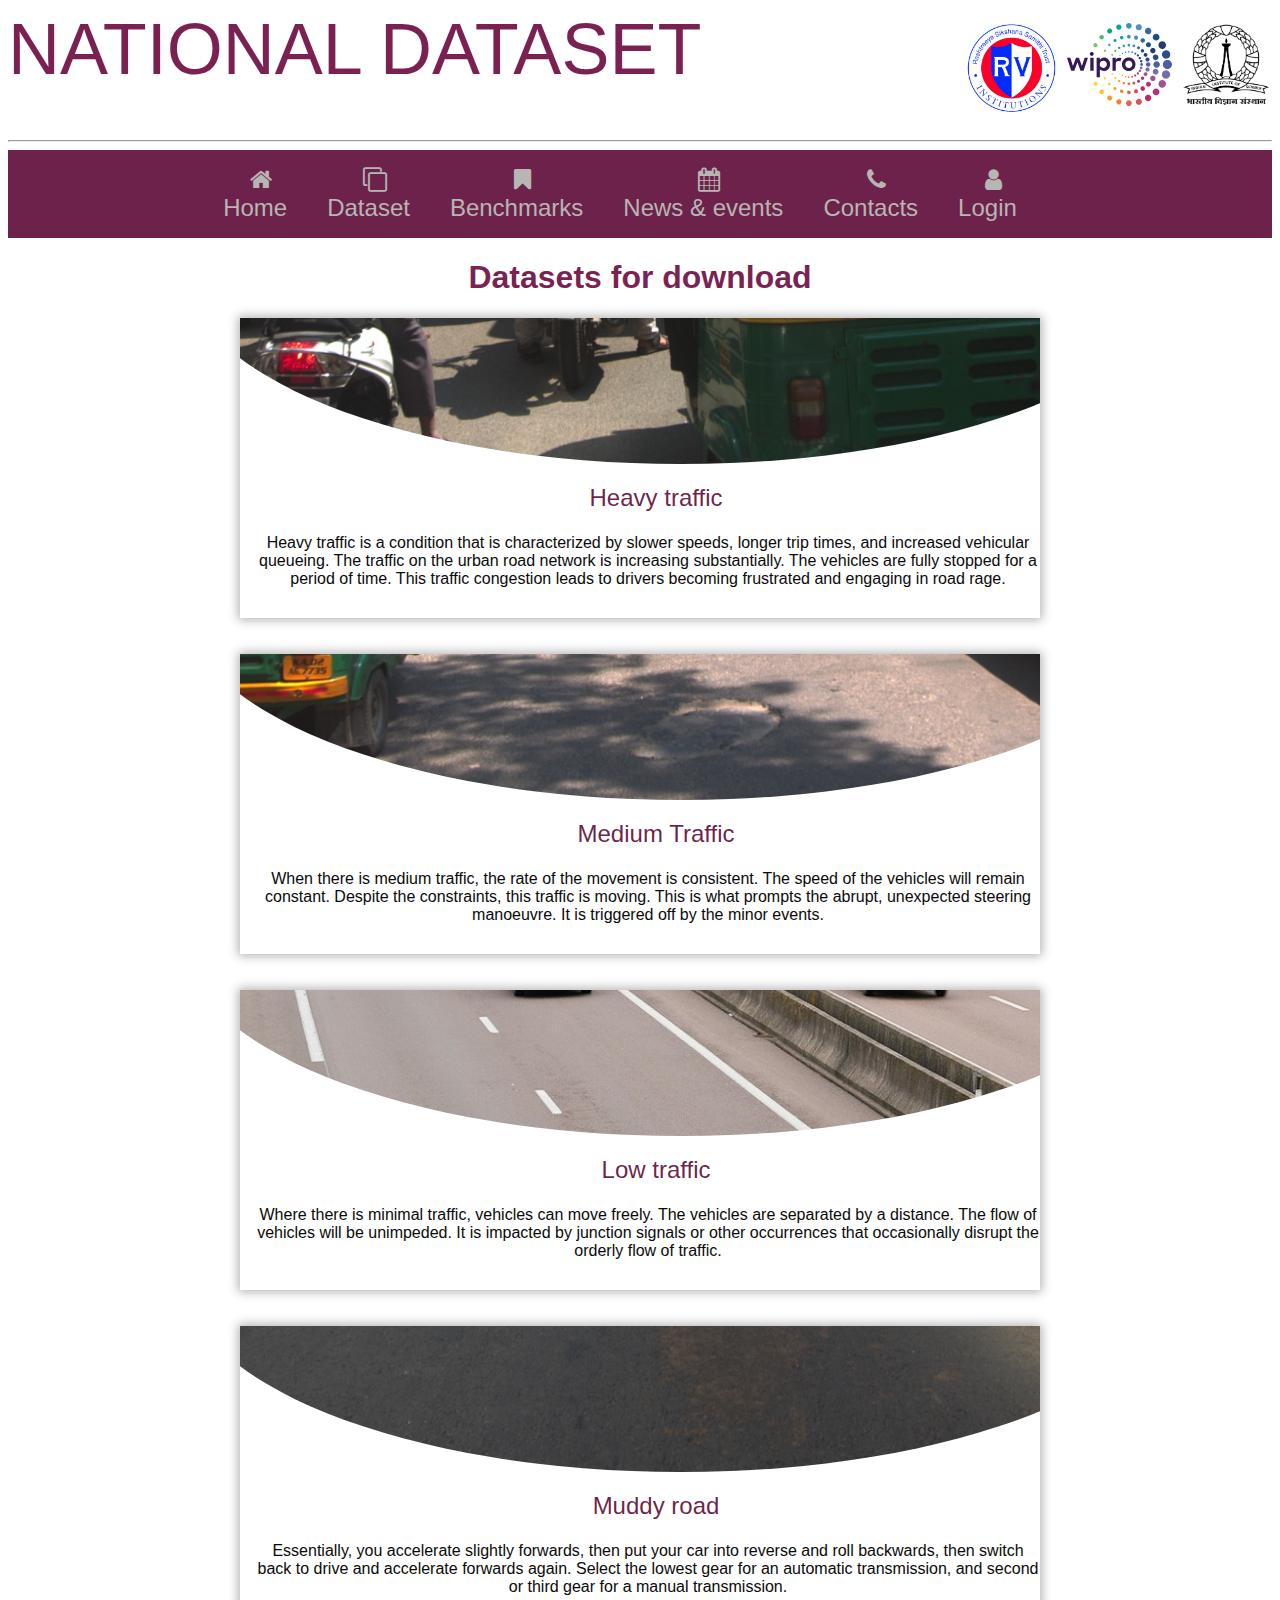
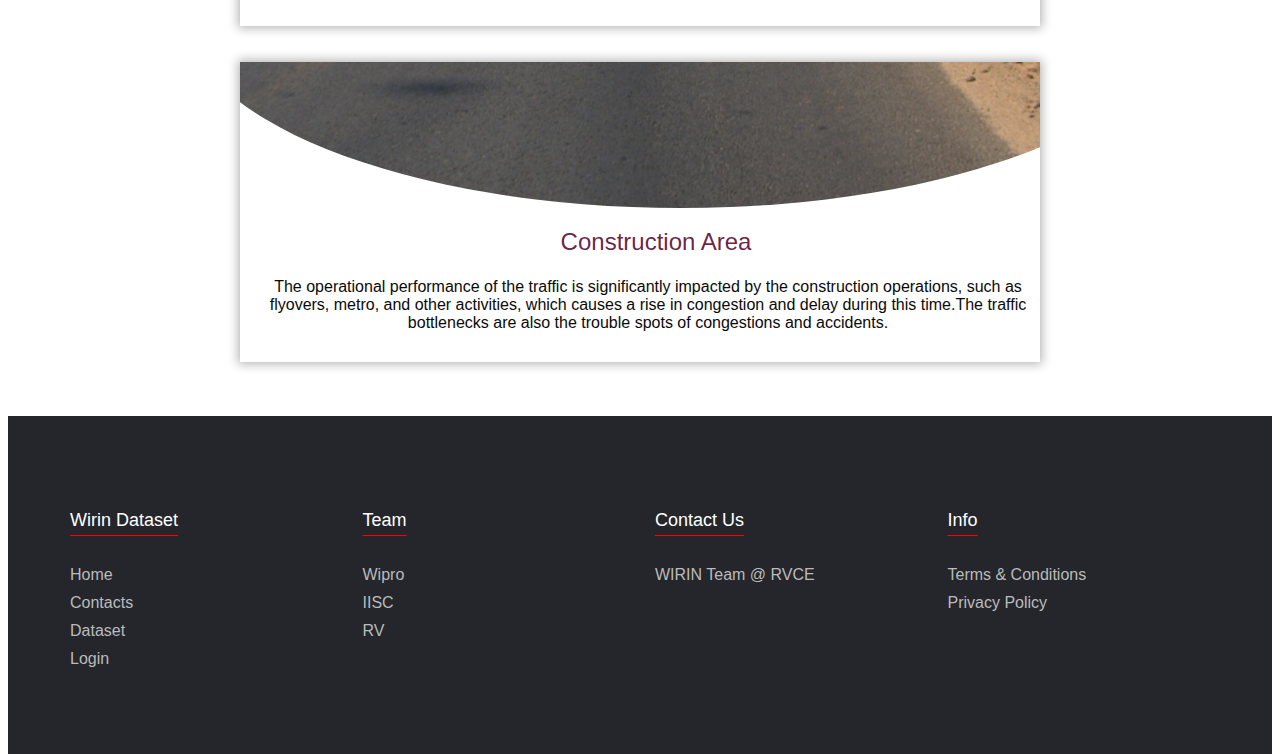
<file: download1.html>
<!DOCTYPE html>
<html>
    <head>
        <title>WIRIN DATASET</title>
        <!-- <meta name="viewport" content="width=device-width, initial-scale=1.0"> -->
        <link rel="stylesheet" href="css/download.css">
        <link rel="stylesheet" href="https://cdnjs.cloudflare.com/ajax/libs/font-awesome/4.7.0/css/font-awesome.min.css">
        <link rel="stylesheet" href="https://cdn.jsdelivr.net/npm/swiper/swiper-bundle.min.css"/>
        <script src="https://cdn.jsdelivr.net/npm/swiper/swiper-bundle.min.js"></script>
    <link href="https://fonts.googleapis.com/css?family=Muli:300,400,700,900" rel="stylesheet">
    <link rel="stylesheet" href="css/style.css">
        
    </head>
    <body>
        <span class="full_head">
            <span class="nat_dat_head">NATIONAL DATASET</span>
            <span class="logo_rem">
           
             <!-- <a href="https://www.nid.edu/home"><img src = 'images/nid_trans.svg' height="100" width = "150" style = 'float: right; padding-top:50px;'/></a> -->
           <a href="https://iisc.ac.in"> <img src = 'images/IISC-removebg-preview.png' height="100" width = "100" style = 'float: right; padding-top:15px;padding-left:10px;'/></a>
           <a href="https://www.wipro.com/"> <img src = 'images/wipro-trans.svg' height="100" width = "115" style = 'float: right;padding-top:15px;padding-left:10px;'/></a>
         <a href="https://rvce.edu.in"><img src = 'images/rv_trans.png' height="100" width = "100" style = 'float: right; padding-top: 15px;padding-left:10px;'/> </a>       
         </span>
        </span>
        <hr style = 'margin-top: 50px;'/>
        <div class = "do_not_display_when_small menu_bar">
            <ul class="ul_in_menu_bar">
                
                <li><a href = "index.html"><i class = "fa fa-home"></i><br class="do_not_display_when_small">Home</a></li>
                <hr class="display_when_small"/>
                <li class="do_not_display_when_small"><a href = "#"><i class = "fa fa-clone"></i><br class="do_not_display_when_small">Dataset</a>
                <div class = "sub_menu">
                    <ul>
                        <li><a href = "details1.html">Details</a></li>
                        <li><a href = "download1.html">Download</a></li>
                    </ul>
                </div>
                </li>
                <li class="display_when_small"><a href = "details1.html"><i class = "fa fa-clone"></i><br class="do_not_display_when_small">Dataset-Details</a></li>
                <hr class="display_when_small"/>
                <li class="display_when_small"><a href = "download1.html"><i class = "fa fa-download"></i><br class="do_not_display_when_small">Dataset-Download</a></li>
                <hr class="display_when_small"/>
                <li><a href = "#"><i class = "fa fa-bookmark"></i><br class="do_not_display_when_small">Benchmarks</a></li>
                <hr class="display_when_small"/>
                <li><a href = "#"><i class = "fa fa-calendar"></i><br class="do_not_display_when_small">News & events</a></li>
                <hr class="display_when_small"/>
                <li><a href = "contacts1.html"><i class = "fa fa-phone"></i><br class="do_not_display_when_small">Contacts</a></li>
                <hr class="display_when_small"   />
                <li><a href = "login.html"><i class = "fa fa-user"></i><br class="do_not_display_when_small">Login</a></li>
                
            </ul>
        </div>
        <ul><li class=" menu_icon"><a class="display_when_small" href ="#menu_bar"><i class = "fa fa-bars"></i>  Menu</a></li></ul> 
        <div class = "menu_bar" id="menu_bar">
            <ul class="ul_in_menu_bar">
                <li><a href = "#"><i class = "fa fa-bars"></i><br class="do_not_display_when_small">Close Menu</a></li>
                <hr class="display_when_small"/>
                <li><a href = "index.html"><i class = "fa fa-home"></i><br class="do_not_display_when_small">Home</a></li>
                <hr class="display_when_small"/>
                <li class="do_not_display_when_small"><a href = "#"><i class = "fa fa-clone"></i><br class="do_not_display_when_small">Dataset</a>
                <div class = "sub_menu">
                    <ul>
                        <li><a href = "details1.html">Details</a></li>
                        <li><a href = "download1.html">Download</a></li>
                    </ul>
                </div>
                </li>
                <li class="display_when_small"><a href = "details1.html"><i class = "fa fa-clone"></i><br class="do_not_display_when_small">Dataset-Details</a></li>
                <hr class="display_when_small"/>
                <li class="display_when_small"><a href = "download1.html"><i class = "fa fa-download"></i><br class="do_not_display_when_small">Dataset-Download</a></li>
                <hr class="display_when_small"/>
                <li><a href = "#"><i class = "fa fa-bookmark"></i><br class="do_not_display_when_small">Benchmarks</a></li>
                <hr class="display_when_small"/>
                <li><a href = "#"><i class = "fa fa-calendar"></i><br class="do_not_display_when_small">News & events</a></li>
                <hr class="display_when_small"/>
                <li><a href = "contacts1.html"><i class = "fa fa-phone"></i><br class="do_not_display_when_small">Contacts</a></li>
                <hr class="display_when_small"   />
                <li><a href = "login.html"><i class = "fa fa-user"></i><br class="do_not_display_when_small">Login</a></li>
                
            </ul>
        </div>
    
      <h1 style = "color:rgba(114, 20, 72, 0.947);text-align: center;">Datasets for download</h1>
      <section id="home">
        <div class="card transition">
            <h2 class="transition">Heavy traffic</h2>
            <p>Heavy traffic is a condition that is characterized by slower speeds, longer trip times, and increased vehicular queueing. The traffic on the urban road network is increasing substantially. The vehicles are fully stopped for a period of time. This traffic congestion leads to drivers becoming frustrated and engaging in road rage.</p>
            <div class="cta-container transition"><a href="login.html" class="cta">Download</a></div>
            <div class="card_circle1 transition"></div>
          </div>
          <br> </br>
          
          <div class="card transition">
            <h2 class="transition">Medium Traffic</h2>
            <p>When there is medium traffic, the rate of the movement is consistent. The speed of the vehicles will remain constant. Despite the constraints, this traffic is moving. This is what prompts the abrupt, unexpected steering manoeuvre. It is triggered off by the minor events.</p>
            <div class="cta-container transition"><a href="login.html" class="cta">Download</a></div>
            <div class="card_circle2 transition"></div>
          </div>
          <br> </br>

           <div class="card transition">
            <h2 class="transition">Low traffic</h2>
            <p>Where there is minimal traffic, vehicles can move freely. The vehicles are separated by a distance. The flow of vehicles will be unimpeded. It is impacted by junction signals or other occurrences that occasionally disrupt the orderly flow of traffic.</p>
            <div class="cta-container transition"><a href="login.html" class="cta">Download</a></div>
            <div class="card_circle3 transition"></div>
          </div>
          <br> </br>
          <div class="card transition">
            <h2 class="transition">Muddy road</h2>
            <p>Essentially, you accelerate slightly forwards, then put your car into reverse and roll backwards, then switch back to drive and accelerate forwards again. Select the lowest gear for an automatic transmission, and second or third gear for a manual transmission.</p>
            <div class="cta-container transition"><a href="login.html" class="cta">Download</a></div>
            <div class="card_circle4 transition"></div>
          </div>
          <br> </br>
          <div class="card transition">
            <h2 class="transition">Construction Area</h2>
            <p>The operational performance of the traffic is significantly impacted by the construction operations, such as flyovers, metro, and other activities, which causes a rise in congestion and delay during this time.The traffic bottlenecks are also the trouble spots of congestions and accidents.</p>
            <div class="cta-container transition"><a href="login.html" class="cta">Download</a></div>
            <div class="card_circle5 transition"></div>
          </div>
       
        
    </section>
      <br><br><br>
    <footer class="footer">
        <div class="containerq">
            <div class="row">
                <div class="footer-col">
                    <h4>Wirin Dataset</h4>
                    <ul>
                        <li><a href="index.html">Home</a></li>
                        <li><a href="contacts1.html">Contacts</a></li>
                        <li><a href="download1.html">Dataset</a></li>
                        <li><a href="login.html">Login</a></li>
                    </ul>
                </div>
                
                <div class="footer-col">
                    <h4>Team</h4>
                    <ul class="ul_footer">
                        <li><a href="https://www.wipro.com/">wipro</a></li>
                        <li><a href="https://iisc.ac.in/">IISC</a></li>
                        <li><a href="https://rvce.edu.in//">RV</a></li>
                    </ul>
                </div>
                <div class="footer-col">
                 <h4>Contact us</h4>
                 <ul>
                     <!-- <li><a href="mailto:yashaswinihc@rvce.edu.in">Yashaswini H C</a></li> -->
                     <!-- <a href = "mailto: abc@example.com">Send Email</a> -->
                     <li><a href = "mailto:wirin@rvce.edu.in">WIRIN team @ RVCE</a></li>
                 </ul>
             </div>
                <div class="footer-col">
                    <h4>Info</h4>
                    <ul class="ul_footer">
                    <li><a href="https://docs.google.com/document/d/1EJlkxEllP2Xn_U6OZWjRUSxULB77M4xt4JRkkfniro8/edit?usp=sharing">Terms & Conditions</a></li>
                    <li><a href="https://docs.google.com/document/d/1Oh2g50tcgIFOVc85jfqQmcHLMD9ecF_DIDX6hFZc_U0/edit?usp=sharing">Privacy Policy</a></li> 
                    </ul>
                </div>
            </div>
        </div>
   </footer>
    </body>
</html>
</file>
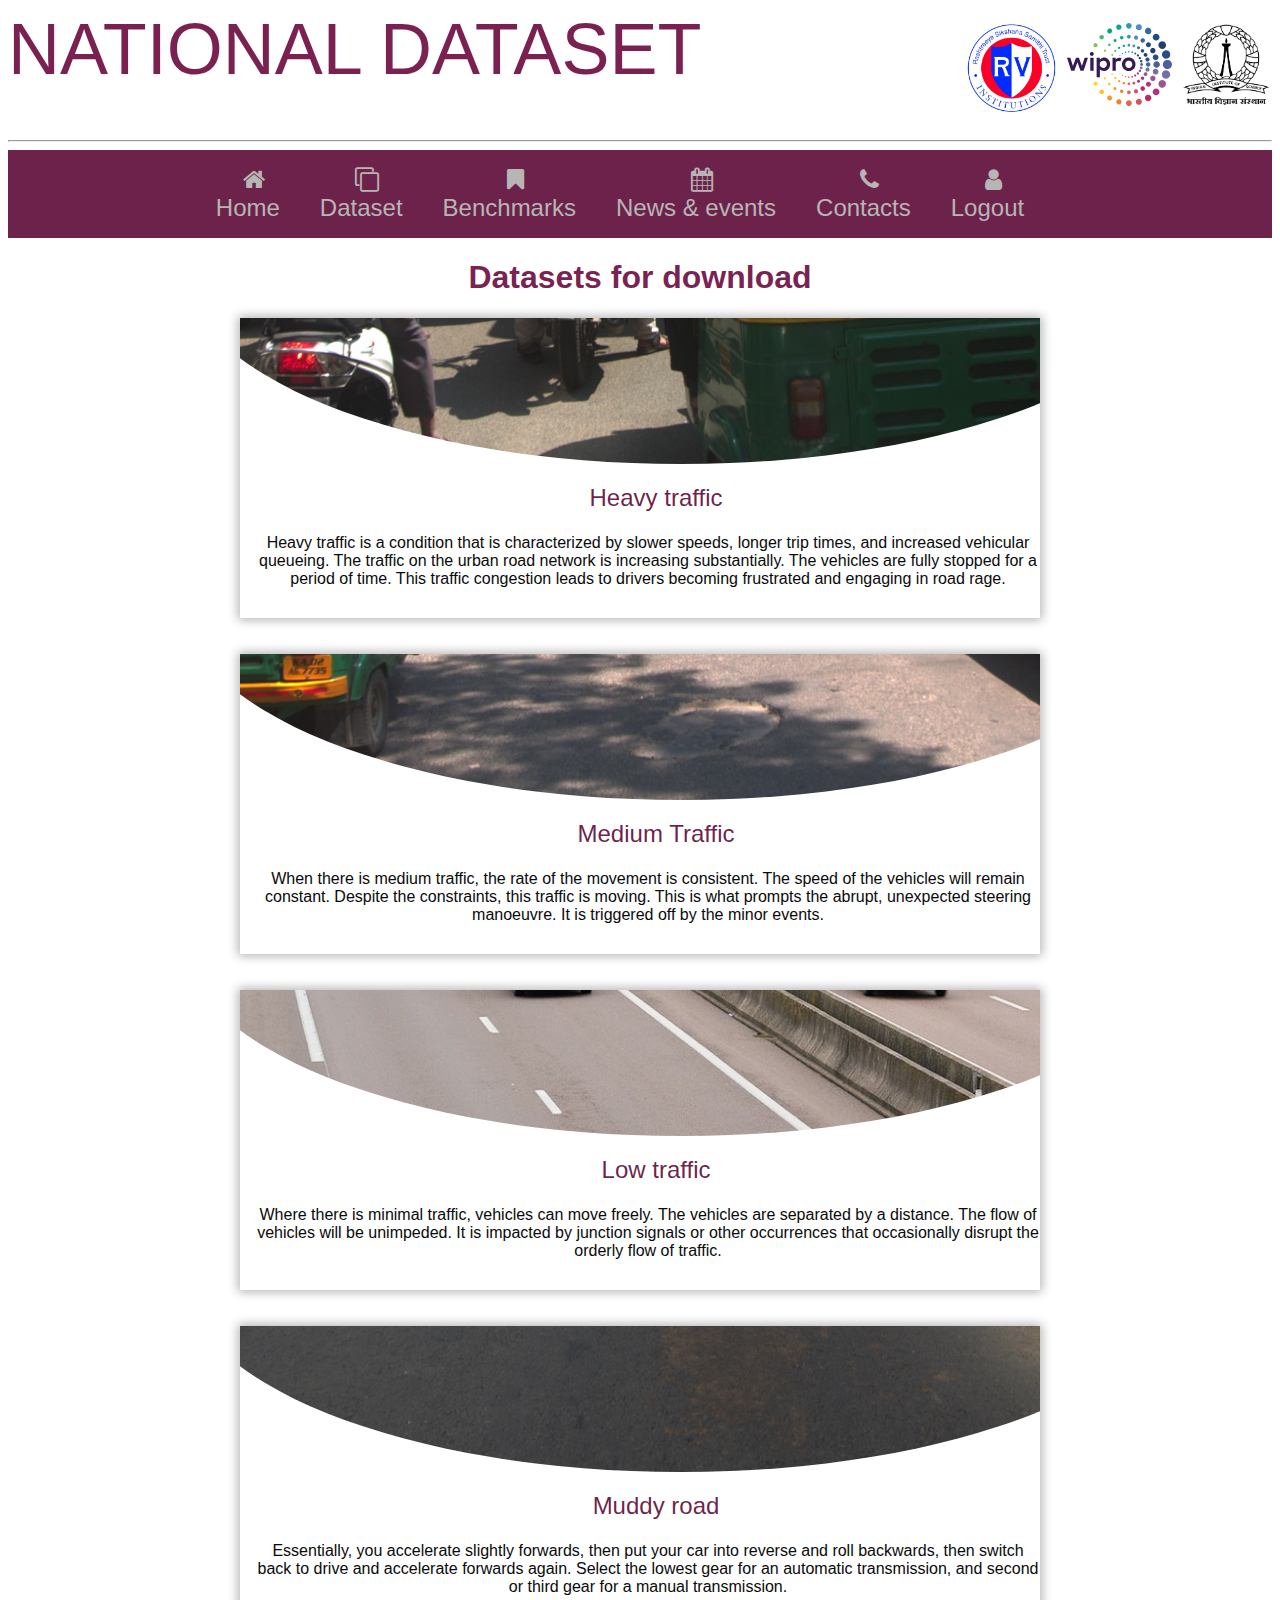
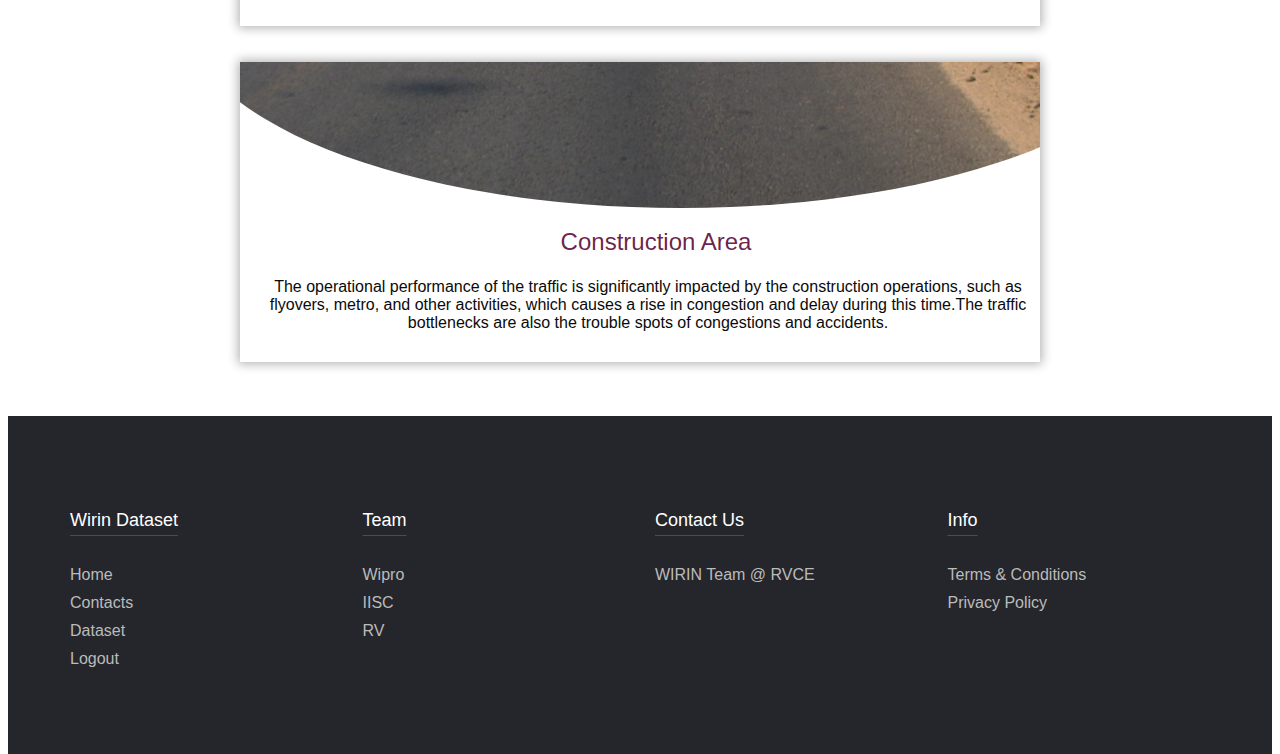
<file: download2.html>
<!DOCTYPE html>
<html>
    <head>
        <title>WIRIN DATASET</title>
        <!-- <meta name="viewport" content="width=device-width, initial-scale=1.0"> -->
        <link rel="stylesheet" href="css/download.css">
        <link rel="stylesheet" href="https://cdnjs.cloudflare.com/ajax/libs/font-awesome/4.7.0/css/font-awesome.min.css">
        <link rel="stylesheet" href="https://cdn.jsdelivr.net/npm/swiper/swiper-bundle.min.css"/>
        <script src="https://cdn.jsdelivr.net/npm/swiper/swiper-bundle.min.js"></script>
    <link href="https://fonts.googleapis.com/css?family=Muli:300,400,700,900" rel="stylesheet">
    <link rel="stylesheet" href="css/style.css">
        
    </head>
    <body>
        <span class="full_head">
            <span class="nat_dat_head">NATIONAL DATASET</span>
            <span class="logo_rem">
           
             <!-- <a href="https://www.nid.edu/home"><img src = 'images/nid_trans.svg' height="100" width = "150" style = 'float: right; padding-top:50px;'/></a> -->
           <a href="https://iisc.ac.in"> <img src = 'images/IISC-removebg-preview.png' height="100" width = "100" style = 'float: right; padding-top:15px;padding-left:10px;'/></a>
           <a href="https://www.wipro.com/"> <img src = 'images/wipro-trans.svg' height="100" width = "115" style = 'float: right;padding-top:15px;padding-left:10px;'/></a>
         <a href="https://rvce.edu.in"><img src = 'images/rv_trans.png' height="100" width = "100" style = 'float: right; padding-top: 15px;padding-left:10px;'/> </a>       
         </span>
        </span>
        <hr style = 'margin-top: 50px;'/>
        <div class = "do_not_display_when_small menu_bar">
            <ul class="ul_in_menu_bar">
                
                <li><a href = "main2.html"><i class = "fa fa-home"></i><br class="do_not_display_when_small">Home</a></li>
                <hr class="display_when_small"/>
                <li class="do_not_display_when_small"><a href = "#"><i class = "fa fa-clone"></i><br class="do_not_display_when_small">Dataset</a>
                <div class = "sub_menu">
                    <ul>
                        <li><a href = "details2.html">Details</a></li>
                        <li><a href = "download2.html">Download</a></li>
                    </ul>
                </div>
                </li>
                <li class="display_when_small"><a href = "details2.html"><i class = "fa fa-clone"></i><br class="do_not_display_when_small">Dataset-Details</a></li>
                <hr class="display_when_small"/>
                <li class="display_when_small"><a href = "download2.html"><i class = "fa fa-download"></i><br class="do_not_display_when_small">Dataset-Download</a></li>
                <hr class="display_when_small"/>
                <li><a href = "#"><i class = "fa fa-bookmark"></i><br class="do_not_display_when_small">Benchmarks</a></li>
                <hr class="display_when_small"/>
                <li><a href = "#"><i class = "fa fa-calendar"></i><br class="do_not_display_when_small">News & events</a></li>
                <hr class="display_when_small"/>
                <li><a href = "contacts2.html"><i class = "fa fa-phone"></i><br class="do_not_display_when_small">Contacts</a></li>
                <hr class="display_when_small"   />
                <li><a href = "login.html"><i class = "fa fa-user"></i><br class="do_not_display_when_small">Logout</a></li>
                
            </ul>
        </div>
        <ul><li class=" menu_icon"><a class="display_when_small" href ="#menu_bar"><i class = "fa fa-bars"></i>  Menu</a></li></ul> 
        <div class = "menu_bar" id="menu_bar">
            <ul class="ul_in_menu_bar">
                <li><a href = "#"><i class = "fa fa-bars"></i><br class="do_not_display_when_small">Close Menu</a></li>
                <hr class="display_when_small"/>
                <li><a href = "main2.html"><i class = "fa fa-home"></i><br class="do_not_display_when_small">Home</a></li>
                <hr class="display_when_small"/>
                <li class="do_not_display_when_small"><a href = "#"><i class = "fa fa-clone"></i><br class="do_not_display_when_small">Dataset</a>
                <div class = "sub_menu">
                    <ul>
                        <li><a href = "details2.html">Details</a></li>
                        <li><a href = "download2.html">Download</a></li>
                    </ul>
                </div>
                </li>
                <li class="display_when_small"><a href = "details2.html"><i class = "fa fa-clone"></i><br class="do_not_display_when_small">Dataset-Details</a></li>
                <hr class="display_when_small"/>
                <li class="display_when_small"><a href = "download2.html"><i class = "fa fa-download"></i><br class="do_not_display_when_small">Dataset-Download</a></li>
                <hr class="display_when_small"/>
                <li><a href = "#"><i class = "fa fa-bookmark"></i><br class="do_not_display_when_small">Benchmarks</a></li>
                <hr class="display_when_small"/>
                <li><a href = "#"><i class = "fa fa-calendar"></i><br class="do_not_display_when_small">News & events</a></li>
                <hr class="display_when_small"/>
                <li><a href = "contacts2.html"><i class = "fa fa-phone"></i><br class="do_not_display_when_small">Contacts</a></li>
                <hr class="display_when_small"   />
                <li><a href = "login.html"><i class = "fa fa-user"></i><br class="do_not_display_when_small">Logout</a></li>
                
            </ul>
        </div>
    
    
      <h1 style = "color:rgba(114, 20, 72, 0.947);text-align: center;">Datasets for download</h1>
      <section id="home">
        <div class="card transition">
            <h2 class="transition">Heavy traffic</h2>
            <p>Heavy traffic is a condition that is characterized by slower speeds, longer trip times, and increased vehicular queueing. The traffic on the urban road network is increasing substantially. The vehicles are fully stopped for a period of time. This traffic congestion leads to drivers becoming frustrated and engaging in road rage.</p>
            <div class="cta-container transition"><a href="https://drive.google.com/file/d/1OArNAKkdZzn1KhpmNuqK07VC-5A1UTKt/view?ts=63a20113" class="cta">Download</a></div>
            <div class="card_circle1 transition"></div>
          </div>
          <br> </br>
          
          <div class="card transition">
            <h2 class="transition">Medium Traffic</h2>
            <p>When there is medium traffic, the rate of the movement is consistent. The speed of the vehicles will remain constant. Despite the constraints, this traffic is moving. This is what prompts the abrupt, unexpected steering manoeuvre. It is triggered off by the minor events.</p>
            <div class="cta-container transition"><a href="https://drive.google.com/file/d/1-iYWp5G11ZVfB-NE7H96LEBgOyA3obwX/view?ts=63a2011d" class="cta">Download</a></div>
            <div class="card_circle2 transition"></div>
          </div>
          <br> </br>

           <div class="card transition">
            <h2 class="transition">Low traffic</h2>
            <p>Where there is minimal traffic, vehicles can move freely. The vehicles are separated by a distance. The flow of vehicles will be unimpeded. It is impacted by junction signals or other occurrences that occasionally disrupt the orderly flow of traffic.</p>
            <div class="cta-container transition"><a href="https://drive.google.com/file/d/1yhCQLxloE9ak5fI7tZE8dFOVjX32ZoF1/view?ts=63a20118" class="cta">Download</a></div>
            <div class="card_circle3 transition"></div>
          </div>
          <br> </br>
          <div class="card transition">
            <h2 class="transition">Muddy road</h2>
            <p>Essentially, you accelerate slightly forwards, then put your car into reverse and roll backwards, then switch back to drive and accelerate forwards again. Select the lowest gear for an automatic transmission, and second or third gear for a manual transmission.</p>
            <div class="cta-container transition"><a href="https://drive.google.com/file/d/1aVl7YmYnXbLTUYa4A6ld5yS7SMsCUOll/view?ts=63a20123" class="cta">Download</a></div>
            <div class="card_circle4 transition"></div>
          </div>
          <br> </br>
          <div class="card transition">
            <h2 class="transition">Construction Area</h2>
            <p>The operational performance of the traffic is significantly impacted by the construction operations, such as flyovers, metro, and other activities, which causes a rise in congestion and delay during this time.The traffic bottlenecks are also the trouble spots of congestions and accidents.</p>
            <div class="cta-container transition"><a href="https://drive.google.com/file/d/1JyGslVSPMd5UdEbAklwKI3yckeYIb0aq/view?ts=63a1ff95" class="cta">Download</a></div>
            <div class="card_circle5 transition"></div>
          </div>
       
        
    </section>
   
      <br><br><br>
    <footer class="footer">
        <div class="containerq">
            <div class="row">
                <div class="footer-col">
                    <h4>Wirin Dataset</h4>
                    <ul>
                        <li><a href="main2.html">Home</a></li>
                        <li><a href="contacts2.html">Contacts</a></li>
                        <li><a href="download2.html">Dataset</a></li>
                        <li><a href="login.html">Logout</a></li>
                    </ul>
                </div>
                
                <div class="footer-col">
                    <h4>Team</h4>
                    <ul class="ul_footer">
                        <li><a href="https://www.wipro.com/">wipro</a></li>
                        <li><a href="https://iisc.ac.in/">IISC</a></li>
                        <li><a href="https://rvce.edu.in//">RV</a></li>
                    </ul>
                </div>
                <div class="footer-col">
                 <h4>Contact us</h4>
                 <ul>
                     <!-- <li><a href="mailto:yashaswinihc@rvce.edu.in">Yashaswini H C</a></li> -->
                     <!-- <a href = "mailto: abc@example.com">Send Email</a> -->
                     <li><a href = "mailto:wirin@rvce.edu.in">WIRIN team @ RVCE</a></li>
                 </ul>
             </div>
                <div class="footer-col">
                    <h4>Info</h4>
                    <ul class="ul_footer">
                    <li><a href="https://docs.google.com/document/d/1EJlkxEllP2Xn_U6OZWjRUSxULB77M4xt4JRkkfniro8/edit?usp=sharing">Terms & Conditions</a></li>
                    <li><a href="https://docs.google.com/document/d/1Oh2g50tcgIFOVc85jfqQmcHLMD9ecF_DIDX6hFZc_U0/edit?usp=sharing">Privacy Policy</a></li> 
                    </ul>
                </div>
            </div>
        </div>
   </footer>
    </body>
</html>
</file>
<file: css/contacts.css>
*{
    box-sizing: border-box;
}
*:before,
*:after{
    padding:0;
    margin:0;
    box-sizing: border-box;
}

.nat_dat_head{
    color:rgba(114, 20, 72, 0.947); 
    font-size: 72px; 
    font-style: bold; 
    left: 12px;
}
@media only screen and (max-width: 1000px) {
    .logo_rem{
      display: none;
    }
    .nat_dat_head{
    color:rgba(114, 20, 72, 0.947); 
    font-size: 65px; 
    font-style: bold; 
    left: 12px;
    text-align: center;
}
  }
.menu_bar{
    background-color:rgba(101, 21, 65, 0.947) ;
    text-align: center;
    /* box-shadow:0 25px 20px -20px rgba(0,0,0,0.4); */
    /* width:min-content; */
    /* width: 100%; */
}
.menu_bar ul{
    /* display: flex; */
   display: inline-flex;
   list-style: none;
}

.menu_bar ul li{
    /* /* width: 150px; */
    margin-right: 15px;
    padding-right:15px; 
    font-size: 24px;
    font-weight: 500px;
    position: relative;
    /* z-index: 2; */
    transition:color 0.5s;
}

.menu_bar ul li a{
    text-decoration: none;
    color:#b8b5b5;
    padding:0 10px;
    
    
}


.menu_bar ul li a:hover{
    color:white;
}
.menu_bar ul li a:hover:after{
   width:100%;

} 
.menu_bar ul li:hover a{
    top:50%;
    opacity:1;
}
.menu_bar .fa{
    margin-right: 8px;
}
.sub_menu{
    display: none;
    position: relative;
}
.menu_bar ul li:hover .sub_menu{
    display:block;
    position: absolute;
    background:rgba(101, 21, 65, 0.947) ;
}
.menu_bar ul li:hover .sub_menu ul{
    display: block;
    padding: 10px;
    padding-bottom:25px;
    max-width: 150px;
}
/* .sub_menu{
    position: relative;
} */
.sub_menu ul li{
    /* padding-bottom: 10px; */
    padding-top: 20px;
}
.display_when_small{
    display: none;
}
#menu_bar{
    display:none;
}

@media only screen and (max-width: 700px) {
    
    
    .menu_icon{
        /* /* width: 150px; */
        /* margin-right: 15px; */
        /* display: block; */
        padding-left:275px;
        padding-right:15px; 
        padding-top:10px;
        padding-bottom:10px;
        font-size: 24px;
        font-weight: 500px;
        position: relative;
        /* z-index: 2; */
        transition:color 0.5s;
        background-color: rgba(101, 21, 65, 0.947);
        color:#b8b5b5
        
    }
    
    .menu_bar ul li a{
        text-decoration: none;
        color:#b8b5b5;
        padding:0 10px;
        
        
    }
    .menu_icon a:hover{
        color:white;
    }
    .menu_icon a:hover:after{
       width:100%;
    
    } 
    .menu_icon:hover a{
        top:50%;
        opacity:1;
    }
    .do_not_display_when_small{
        display: none;
    }
    #menu_bar{
        display:none;
    }
    #menu_bar:target{
        display:block;
    }
    .menu_bar ul{
       display:list-item;
       list-style: none;
   }
   .menu_bar ul li{
    padding-bottom: 20px;
    padding-top: 20px;
   }
   
    .display_when_small{
        display: block;
    }
}


.img-box-1{
    max-width: 100%;
    display: block;
    margin-left: 100px;
    margin-right: auto;
    width: 50%;
    margin-bottom: 20px;
    margin-top: 110px;
}
footer {
    text-align: left ;
    padding: 3px;
    background-color: rgb(255, 228, 196);
    color:black;
  }
  

input[type=text], select, textarea {
  width: 100%;
  padding: 12px;
  border: 1px solid #ccc;
  border-radius: 4px;
  box-sizing: border-box;
  margin-top: 6px;
  margin-bottom: 16px;
  resize: vertical;
}

input[type=submit] {
  background-color:rgba(101, 21, 65, 0.947);
  color: white;
  padding: 12px 20px;
  border: none;
  border-radius: 4px;
  cursor: pointer;
}

input[type=submit]:hover {
  background-color:rgba(101, 21, 65, 0.947);
}

.container {
  border-radius: 5px;
  background-color: #f2f2f2;
  padding: 20px;
}
section.content img{
    position:relative;
    margin:0;
    padding:0;
    display:inline-block;
    transition:0.5s;
    transform-origin:left;
    transform:scaleX(1);
    
}
.slider-image{
    display: block;
    width:400px;
    height:200px;

}
.item1 { grid-area: pic1; }
.item2 { grid-area: pic2; }
.item3 { grid-area: pic3; }
.item4 { grid-area: pic4; }

.grid-container {
  display: grid;
  grid-template-areas:
    'pic1 pic2'
    'pic3 pic4';
  gap: 10px;
  /* background-color: #2196F3; */
  padding: 10px;
  margin:50px;
}

.grid-container > div {
  background-color: rgba(255, 255, 255, 0.8);
  text-align: center;
  padding:30px;
  font-size: 30px;
}
@media only screen and (max-width: 1000px) {
    
    .grid-container{
        grid-template-areas: 'pic1' 'pic2' 'pic3' 'pic4';
    }
}
.container{
    float:center;
    display: inline-flex;
    place-content: center;
    position: relative;
    overflow: hidden;
    border: 5px;
    border-color: black;
    /* border-radius: 15px; */
    /* border-radius: 0%; */
    --position: 50%;
    padding-top: 10px;
    padding-left:10px;
    padding-right:10px;
    padding-bottom:0px;
}

.image-container{
    position: relative;
}

.slider-image{
    width: 100%;
    height: 100%;
    object-fit: cover;
    object-position: left;
    /* border-radius: 15px; */
    
}
.image-before{
    position: absolute;
    inset:0;
    width:var(--position);
}
.slider{
    position: absolute;
    inset:0;
    cursor: pointer;
    width: 100%;
    height: 100%;
    opacity: 0;
    
}
.slider-line{
    position: absolute;
    inset:0;
    width: .2rem;
    height:100%;
    background-color: #fff;
    z-index: 10;
    left:var(--position);
    transform: translateX(-50%);
    pointer-events: none;
}
.slider-button{
    position:absolute;
    background-color: #fff;
    color: black;
    padding:0.5rem;
    border-radius: 100vw;
    display: grid;
    place-items: center;
    top:50%;
    left: var(--position);
    transform: translate(-50%,-50%);
    pointer-events: none;
    z-index:100;
    box-shadow: 1px 1px 1px hsl(0,50%,2%,.5);
}
.containerq{
	max-width: 1170px;
	margin:auto;
}
.row{
	display: flex;
	flex-wrap: wrap;
}
.ul-footer{
	list-style: none;
}
ul{
    list-style: none;
}
.footer{
	background-color: #24262b;
    padding: 70px 0;
}
.footer-col{
   width: 25%;
   padding: 0 15px;
}
.footer-col h4{
	font-size: 18px;
	color: #ffffff;
	text-transform: capitalize;
	margin-bottom: 35px;
	font-weight: 500;
	position: relative;
	text-decoration: underline;
	text-decoration-color: red;
	text-underline-offset:0.5em;
}
.footer-col ul li:not(:last-child){
	margin-bottom: 10px;
}
.footer-col ul li a{
	font-size: 16px;
	text-transform: capitalize;
	color: #ffffff;
	text-decoration: none;
	font-weight: 300;
	color: #bbbbbb;
	display: block;
	transition: all 0.3s ease;
}
.footer-col ul li a:hover{
	color: #ffffff;
	padding-left: 8px;
}
.footer-col .social-links a{
	display: inline-block;
	height: 40px;
	width: 40px;
	background-color: rgba(255,255,255,0.2);
	margin:0 10px 10px 0;
	text-align: center;
	line-height: 40px;
	border-radius: 50%;
	color: #ffffff;
	transition: all 0.5s ease;
}
.footer-col .social-links a:hover{
	color: #24262b;
	background-color: #ffffff;
}

/*responsive*/
@media(max-width: 767px){
  .footer-col{
    width: 50%;
    margin-bottom: 30px;
}
}
@media(max-width: 574px){
  .footer-col{
    width: 100%;
}
}
/* Clients Section */
#client-section{ 
    position: relative;
}

#client-section::before{
 content: "";
 position: absolute;
 /* background: url('..images//bg.jpg'); */
 width: 100%;
 height: 100%;
 z-index: -1;
 opacity: 0.3;
}

#clients{
    display: flex;
    justify-content: center;
    align-items: center;
}

.client-item{
    padding: 34px;
}

#clients img{
    height: 124px;
}
.h-primary{
    /* font-family: 'Bree Serif', serif;
    font-size: 3.8rem;
    padding: 12px; */
    text-align: center;
    /* position: relative; */
}
</file>
<file: css/style.css>
/* line 10, D:/WEB/Projects/Slider/assets/scss/style.scss */
* {
    box-sizing: border-box;
  }
  @import url('https://fonts.googleapis.com/css?family=Raleway:400,200');
  /* line 14, D:/WEB/Projects/Slider/assets/scss/style.scss */
  img {
    max-width: 100%;
    height: auto;
  }
  
  /* line 19, D:/WEB/Projects/Slider/assets/scss/style.scss */
  ul {
    padding: 0;
  }
  
  /* line 23, D:/WEB/Projects/Slider/assets/scss/style.scss */
  li {
    list-style-type: none;
  }
  
  /* line 27, D:/WEB/Projects/Slider/assets/scss/style.scss */
  a,
  a:visited,
  a:hover {
    color: inherit;
    text-decoration: none;
    outline: none;
  }
  
  /* line 35, D:/WEB/Projects/Slider/assets/scss/style.scss */
  html {
    font-size: 16px;
    font-family: 'Raleway', sans-serif;
  }
  
  /* line 39, D:/WEB/Projects/Slider/assets/scss/style.scss */
  html,
  body {
    /* overflow: hidden; */
    height: 100vh;
  }
  
  /* line 45, D:/WEB/Projects/Slider/assets/scss/style.scss */
  body {
    /* font-family: "Muli", sans-serif; */
    color: #030303;
  }
  
  /* line 50, D:/WEB/Projects/Slider/assets/scss/style.scss */
  #slides-main, #slides-main:after, #slides-main .slide-image, #slides-main .abs-mask, #slides-main .slide {
    position: absolute;
    top: 0;
    left: 0;
    height: 100%;
    width: 100%;
  }
  
  /* line 58, D:/WEB/Projects/Slider/assets/scss/style.scss */
  .mask {
    overflow: hidden;
  }
  
  /* #LAYOUT - START*/
  /* line 69, D:/WEB/Projects/Slider/assets/scss/style.scss */
  #hero-slider {
    position: relative;
    top: 100px;
    height: 50vh;
    display: flex;
    background: #030303;
  }
  
  /* line 75, D:/WEB/Projects/Slider/assets/scss/style.scss */
  #hero-slider:not(.ready) {
    visibility: hidden;
  }
  
  /* line 80, D:/WEB/Projects/Slider/assets/scss/style.scss */
  #slideshow {
    position: relative;
    flex: 1 1 80%;
    display: flex;
    align-items: flex-end;
    padding: 2rem;
  }
  
  /* line 92, D:/WEB/Projects/Slider/assets/scss/style.scss */
  #slides-main:after {
    content: '';
    background-color: rgba(0, 0, 0, 0.25);
    z-index: 100;
  }
  
  /* line 99, D:/WEB/Projects/Slider/assets/scss/style.scss */
  #slides-main .slide-image {
    background-position: center;
    background-size: cover;
    z-index: -1;
  }
  
  /* line 107, D:/WEB/Projects/Slider/assets/scss/style.scss */
  #slides-aux {
    position: relative;
    top: 1.25rem;
    width: 100%;
  }
  
  /* line 112, D:/WEB/Projects/Slider/assets/scss/style.scss */
  #slides-aux .slide-title {
    position: relative;
    z-index: 0;
    font-size: 2vw;
    font-family: 'Raleway', sans-serif;
    /* font-weight: 700; */
    line-height: 1.3;
    color: transparent;
    -webkit-text-stroke: 1px #fff;
  }
  
  /* line 122, D:/WEB/Projects/Slider/assets/scss/style.scss */
  #info {
    position: relative;
    flex: 1 1 20%;
    padding: 2rem;
    background-color: #fff;
  }
  
  /* line 128, D:/WEB/Projects/Slider/assets/scss/style.scss */
  #info .slider-title-wrapper {
    position: absolute;
    top: 2rem;
    left: calc(100% - 2rem);
    transform-origin: 0% 0%;
    transform: rotate(90deg);
    color: transparent;
    -webkit-text-stroke: 1px #030303;
  }
  
  /* line 137, D:/WEB/Projects/Slider/assets/scss/style.scss */
  #info .slider-title {
    position: relative;
    font-size: 5vmax;
    font-family: 'Raleway', sans-serif;
    line-height: 1;
    /* white-space: nowrap; */
    font-weight: 700;
    text-align: center;
    text-indent: -1%;
    /* height: 50%; */
  }
  
  /* line 147, D:/WEB/Projects/Slider/assets/scss/style.scss */
  #info .line {
    position: absolute;
    top: 0;
    left: 0;
    height: 7px;
    width: 100%;
    background: #030303;
  }
  
  /* line 156, D:/WEB/Projects/Slider/assets/scss/style.scss */
  #info .about {
    position: absolute;
    bottom: 2rem;
    right: 2rem;
    text-align: right;
    max-width: 85%;
    font-size: .8rem;
    font-family: 'Raleway', sans-serif;
    line-height: 1.2;
  }
  
  /* line 165, D:/WEB/Projects/Slider/assets/scss/style.scss */
  #info .about a:hover {
    opacity: .8;
  }
  
  /* line 171, D:/WEB/Projects/Slider/assets/scss/style.scss */
  #logo {
    position: absolute;
    top: 2rem;
    left: 2rem;
    padding-right: 2rem;
    z-index: 300;
  }
  
  /* line 178, D:/WEB/Projects/Slider/assets/scss/style.scss */
  #logo .logo-text {
    position: relative;
    font-size: 2rem;
    font-weight: 300;
    font-family: 'Raleway', sans-serif;
    color: #fff;
  }
  
  /* line 185, D:/WEB/Projects/Slider/assets/scss/style.scss */
  #logo:after {
    content: '';
    position: absolute;
    top: 0;
    right: 0;
    height: 100%;
    width: 1px;
    background-color: #fff;
  }
  
  /* line 196, D:/WEB/Projects/Slider/assets/scss/style.scss */
  #slider-nav {
    position: absolute;
    top: 2rem;
    right: calc(20% - 130px/2);
    display: flex;
    align-items: center;
    justify-content: space-around;
    z-index: 500;
  }
  
  /* line 205, D:/WEB/Projects/Slider/assets/scss/style.scss */
  #slider-nav .current {
    color: #fff;
  }
  
  /* line 209, D:/WEB/Projects/Slider/assets/scss/style.scss */
  #slider-nav .sep:before, #slider-nav .sep:after {
    content: '';
    position: absolute;
    height: 100%;
    width: 50%;
  }
  
  /* line 216, D:/WEB/Projects/Slider/assets/scss/style.scss */
  #slider-nav .sep {
    position: relative;
    width: 40px;
    height: 2px;
    margin: 0 1rem;
  }
  
  /* line 222, D:/WEB/Projects/Slider/assets/scss/style.scss */
  #slider-nav .sep:before {
    background-color: #fff;
    left: 0;
  }
  
  /* line 228, D:/WEB/Projects/Slider/assets/scss/style.scss */
  #slider-nav .sep:after {
    background-color: currentColor;
    right: 0;
  }
  
  /* line 235, D:/WEB/Projects/Slider/assets/scss/style.scss */
  #slider-nav .total {
    color: #030303;
  }
  
  /* line 239, D:/WEB/Projects/Slider/assets/scss/style.scss */
  #slider-nav > span {
    font-size: 1.5rem;
    font-family: 'Raleway', sans-serif;
  }
  
  /* #LAYOUT - END*/
  /* #INITIAL ANIMATION - START */
  /* line 249, D:/WEB/Projects/Slider/assets/scss/style.scss */
  #hero-slider #logo:after {
    transform: scaleY(0);
    transform-origin: 50% 0;
    transition: transform 0.35s cubic-bezier(0.694, 0, 0.335, 1);
  }
  
  /* line 255, D:/WEB/Projects/Slider/assets/scss/style.scss */
  #hero-slider .logo-text {
    display: block;
    transform: translate3d(120%, 0, 0);
    opacity: 0;
    transition: transform .8s .2s, opacity .5s .2s;
  }
  
  /* line 262, D:/WEB/Projects/Slider/assets/scss/style.scss */
  #hero-slider .current,
  #hero-slider .sep:before {
    opacity: 0;
    transition: opacity .4s 1.3s;
  }
  
  /* line 268, D:/WEB/Projects/Slider/assets/scss/style.scss */
  #hero-slider #info {
    transform: translate3d(100%, 0, 0);
    transition: transform 1s cubic-bezier(0.694, 0, 0.335, 1) 0.6s;
  }
  
  /* line 273, D:/WEB/Projects/Slider/assets/scss/style.scss */
  #hero-slider .line {
    transform-origin: 0% 0;
    transform: scaleX(0);
    transition: transform 0.7s cubic-bezier(0.694, 0, 0.335, 1) 1s;
  }
  
  /* line 279, D:/WEB/Projects/Slider/assets/scss/style.scss */
  #hero-slider .slider-title {
    overflow: hidden;
  }
  
  /* line 282, D:/WEB/Projects/Slider/assets/scss/style.scss */
  #hero-slider .slider-title > span {
    display: block;
    transform: translate3d(0, -100%, 0);
    transition: transform .5s 1.5s;
  }
  
  /* line 290, D:/WEB/Projects/Slider/assets/scss/style.scss */
  #hero-slider.ready #logo:after {
    transform: scaleY(1);
  }
  
  /* line 294, D:/WEB/Projects/Slider/assets/scss/style.scss */
  #hero-slider.ready .line {
    transform: scaleX(1);
  }
  
  /* line 298, D:/WEB/Projects/Slider/assets/scss/style.scss */
  #hero-slider.ready .logo-text {
    opacity: 1;
    transform: translate3d(0, 0, 0);
  }
  
  /* line 303, D:/WEB/Projects/Slider/assets/scss/style.scss */
  #hero-slider.ready #info,
  #hero-slider.ready .slider-title > span {
    transform: translate3d(0, 0, 0);
  }
  
  /* line 308, D:/WEB/Projects/Slider/assets/scss/style.scss */
  #hero-slider.ready .current,
  #hero-slider.ready .sep:before {
    opacity: 1;
  }
  
  /* line 315, D:/WEB/Projects/Slider/assets/scss/style.scss */
  #hero-slider:not(.loaded) .slide:not(:first-child) {
    visibility: hidden;
  }
  
  /* #INITIAL ANIMATION - END */
  /* #SLIDESHOW - START */
  /* line 324, D:/WEB/Projects/Slider/assets/scss/style.scss */
  #slides-main {
    overflow: hidden;
  }
  
  /* line 327, D:/WEB/Projects/Slider/assets/scss/style.scss */
  #slides-main .abs-mask {
    overflow: hidden;
  }
  
  /* line 333, D:/WEB/Projects/Slider/assets/scss/style.scss */
  #slides-main .slide {
    overflow: hidden;
    will-change: transform;
  }
  
  /* line 338, D:/WEB/Projects/Slider/assets/scss/style.scss */
  #slides-main .slide .slide-image {
    will-change: transform;
  }
  
  /* line 342, D:/WEB/Projects/Slider/assets/scss/style.scss */
  #slides-main .slide.prev {
    z-index: 5;
    transform: translate3d(-100%, 0, 0);
    transition: 1s cubic-bezier(0.694, 0, 0.335, 1);
  }
  
  /* line 347, D:/WEB/Projects/Slider/assets/scss/style.scss */
  #slides-main .slide.prev .abs-mask {
    transform: translateX(80%);
    transition: 1s cubic-bezier(0.694, 0, 0.335, 1);
  }
  
  /* line 357, D:/WEB/Projects/Slider/assets/scss/style.scss */
  #slides-main .slide.active {
    z-index: 10;
    transform: translate3d(0, 0, 0);
    transition: transform 1s cubic-bezier(0.694, 0, 0.335, 1);
  }
  
  /* line 362, D:/WEB/Projects/Slider/assets/scss/style.scss */
  #slides-main .slide.active .abs-mask {
    transform: translate3d(0, 0, 0);
    transition: transform 1s cubic-bezier(0.694, 0, 0.335, 1);
  }
  
  /* line 373, D:/WEB/Projects/Slider/assets/scss/style.scss */
  #slides-main .slide:not(.prev):not(.active) {
    z-index: -1;
    transform: translate3d(100%, 0, 0);
  }
  
  /* line 377, D:/WEB/Projects/Slider/assets/scss/style.scss */
  #slides-main .slide:not(.prev):not(.active) .abs-mask {
    transform: translateX(-50%);
  }
  
  /* line 389, D:/WEB/Projects/Slider/assets/scss/style.scss */
  #hero-slider.prev #slides-main .slide.prev {
    transform: translate3d(100%, 0, 0);
  }
  
  /* line 392, D:/WEB/Projects/Slider/assets/scss/style.scss */
  #hero-slider.prev #slides-main .slide.prev .abs-mask {
    transform: translate3d(-80%, 0, 0);
  }
  
  /* line 397, D:/WEB/Projects/Slider/assets/scss/style.scss */
  #hero-slider.prev #slides-main .slide:not(.prev):not(.active) {
    transform: translate3d(-100%, 0, 0);
  }
  
  /* line 400, D:/WEB/Projects/Slider/assets/scss/style.scss */
  #hero-slider.prev #slides-main .slide:not(.prev):not(.active) .abs-mask {
    transform: translate3d(50%, 0, 0);
  }
  
  /* line 410, D:/WEB/Projects/Slider/assets/scss/style.scss */
  #slides-aux .slide:not(.active) {
    transform: translateX(-20%);
    opacity: 0;
  }
  
  /* line 415, D:/WEB/Projects/Slider/assets/scss/style.scss */
  #slides-aux .slide.prev {
    transition: transform .0s .2s, opacity .2s;
  }
  
  /* line 419, D:/WEB/Projects/Slider/assets/scss/style.scss */
  #slides-aux .slide.active {
    transition: opacity 0.6s 0.8s, transform 0.5s cubic-bezier(0.23, 1, 0.32, 1) 0.8s;
  }
  
  /* #SLIDESHOW - END */
  /* #RESPONSIVE - START*/
  /* Landscape */
  @media only screen and (max-device-width: 812px) and (orientation: landscape) {
    /* line 432, D:/WEB/Projects/Slider/assets/scss/style.scss */
    #info .line,
    #info .about {
      display: none;
    }
    /* line 437, D:/WEB/Projects/Slider/assets/scss/style.scss */
    #info .slider-title-wrapper {
      top: auto;
      bottom: 2rem;
      left: calc(70% + 11px);
      transform-origin: 35% -100%;
    }
    /* line 445, D:/WEB/Projects/Slider/assets/scss/style.scss */
    #slides-aux {
      top: 0;
    }
  }
  
  @media only screen and (max-device-width: 768px) and (orientation: portrait) {
    /* line 451, D:/WEB/Projects/Slider/assets/scss/style.scss */
    #info {
      display: none;
    }
    /* line 455, D:/WEB/Projects/Slider/assets/scss/style.scss */
    #slides-aux {
      display: flex;
      align-items: flex-end;
      top: 0;
    }
    /* line 460, D:/WEB/Projects/Slider/assets/scss/style.scss */
    #slides-aux .slide-title {
      font-size: 3rem;
    }
    /* line 465, D:/WEB/Projects/Slider/assets/scss/style.scss */
    #slider-nav {
      right: 2rem;
    }
  }
  
  @media only screen and (max-device-width: 680px) and (orientation: portrait) {
    /* line 473, D:/WEB/Projects/Slider/assets/scss/style.scss */
    #slides-aux .slide-title {
      font-size: 2.5rem;
    }
    /* line 478, D:/WEB/Projects/Slider/assets/scss/style.scss */
    #slider-nav {
      top: 6rem;
      right: auto;
      left: 2rem;
    }
  }
  
  /* #RESPONSIVE - END*/
  
  /*# sourceMappingURL=../css/style.map */
</file>
<file: css/details.css>
*{
    box-sizing: border-box;
}
*:before,
*:after{
    padding:0;
    margin:0;
    box-sizing: border-box;
}
@import url('https://fonts.googleapis.com/css?family=Raleway:400,200');
.nat_dat_head{
    color:rgba(114, 20, 72, 0.947); 
    font-family: 'Raleway', sans-serif;
    font-size: 72px; 
    font-style: bold; 
    left: 12px;
}
@media only screen and (max-width: 1000px) {
    .logo_rem{
      display: none;
    }
    .nat_dat_head{
    color:rgba(114, 20, 72, 0.947); 
    font-family: 'Raleway', sans-serif;
    font-size: 65px; 
    font-style: bold; 
    left: 12px;
    text-align: center;
}
  }
.menu_bar{
    background-color:rgba(101, 21, 65, 0.947) ;
    text-align: center;
    /* box-shadow:0 25px 20px -20px rgba(0,0,0,0.4); */
    /* width:min-content; */
    /* width: 100%; */
}
.menu_bar ul{
    /* display: flex; */
   display: inline-flex;
   list-style: none;
}

.menu_bar ul li{
    /* /* width: 150px; */
    margin-right: 15px;
    padding-right:15px; 
    
    font-family: 'Raleway', sans-serif;

    font-size: 24px;
    font-weight: 500px;
    position: relative;
    /* z-index: 2; */
    transition:color 0.5s;
}

.menu_bar ul li a{
    text-decoration: none;
    color:#b8b5b5;
    padding:0 10px;
    
    
}


.menu_bar ul li a:hover{
    color:white;
}
.menu_bar ul li a:hover:after{
   width:100%;

} 
.menu_bar ul li:hover a{
    top:50%;
    opacity:1;
}
.menu_bar .fa{
    margin-right: 8px;
}
.sub_menu{
    display: none;
    position: relative;
}
.menu_bar ul li:hover .sub_menu{
    display:block;
    position: absolute;
    background:rgba(101, 21, 65, 0.947) ;
}
.menu_bar ul li:hover .sub_menu ul{
    display: block;
    padding: 10px;
    padding-bottom:25px;
    max-width: 150px;
}
/* .sub_menu{
    position: relative;
} */
.sub_menu ul li{
    /* padding-bottom: 10px; */
    padding-top: 20px;
}
.display_when_small{
    display: none;
}
#menu_bar{
    display:none;
}

@media only screen and (max-width: 700px) {
    
    
    .menu_icon{
        /* /* width: 150px; */
        /* margin-right: 15px; */
        /* display: block; */
        padding-left:275px;
        padding-right:15px; 
        padding-top:10px;
        padding-bottom:10px;
        font-family: 'Raleway', sans-serif;
        font-size: 24px;
        font-weight: 500px;
        position: relative;
        /* z-index: 2; */
        transition:color 0.5s;
        background-color: rgba(101, 21, 65, 0.947);
        color:#b8b5b5
        
    }
    
    .menu_bar ul li a{
        text-decoration: none;
        color:#b8b5b5;
        padding:0 10px;
        
        
    }
    .menu_icon a:hover{
        color:white;
    }
    .menu_icon a:hover:after{
       width:100%;
    
    } 
    .menu_icon:hover a{
        top:50%;
        opacity:1;
    }
    .do_not_display_when_small{
        display: none;
    }
    #menu_bar{
        display:none;
    }
    #menu_bar:target{
        display:block;
    }
    .menu_bar ul{
       display:list-item;
       list-style: none;
   }
   .menu_bar ul li{
    padding-bottom: 20px;
    padding-top: 20px;
   }
   
    .display_when_small{
        display: block;
    }
}


.img-box-1{
    max-width: 100%;
    display: block;
    margin-left: 100px;
    margin-right: auto;
    width: 50%;
    margin-bottom: 20px;
    margin-top: 110px;
}
footer {
    text-align: left ;
    padding: 3px;
    background-color: rgb(255, 228, 196);
    color:black;
  }
  

input[type=text], select, textarea {
  width: 100%;
  padding: 12px;
  border: 1px solid #ccc;
  border-radius: 4px;
  box-sizing: border-box;
  margin-top: 6px;
  margin-bottom: 16px;
  resize: vertical;
}

input[type=submit] {
  background-color:rgba(101, 21, 65, 0.947);
  color: white;
  padding: 12px 20px;
  border: none;
  border-radius: 4px;
  cursor: pointer;
}

input[type=submit]:hover {
  background-color:rgba(101, 21, 65, 0.947);
}

.container {
  border-radius: 5px;
  background-color: #f2f2f2;
  padding: 20px;
}
section.content img{
    position:relative;
    margin:0;
    padding:0;
    display:inline-block;
    transition:0.5s;
    transform-origin:left;
    transform:scaleX(1);
    
}
.slider-image{
    display: block;
    width:400px;
    height:200px;

}
.item1 { grid-area: pic1; }
.item2 { grid-area: pic2; }
.item3 { grid-area: pic3; }
.item4 { grid-area: pic4; }

.grid-container {
  display: grid;
  grid-template-areas:
    'pic1 pic2'
    'pic3 pic4';
  gap: 10px;
  /* background-color: #2196F3; */
  padding: 10px;
  margin:50px;
}

.grid-container > div {
  background-color: rgba(255, 255, 255, 0.8);
  text-align: center;
  padding:30px;
  font-family: 'Raleway', sans-serif;
  font-size: 30px;
}
@media only screen and (max-width: 1000px) {
    
    .grid-container{
        grid-template-areas: 'pic1' 'pic2' 'pic3' 'pic4';
    }
}
.container{
    float:center;
    display: inline-flex;
    place-content: center;
    position: relative;
    overflow: hidden;
    border: 5px;
    border-color: black;
    /* border-radius: 15px; */
    /* border-radius: 0%; */
    --position: 50%;
    padding-top: 10px;
    padding-left:10px;
    padding-right:10px;
    padding-bottom:0px;
}

.image-container{
    position: relative;
}

.slider-image{
    width: 100%;
    height: 100%;
    object-fit: cover;
    object-position: left;
    /* border-radius: 15px; */
    
}
.image-before{
    position: absolute;
    inset:0;
    width:var(--position);
}
.slider{
    position: absolute;
    inset:0;
    cursor: pointer;
    width: 100%;
    height: 100%;
    opacity: 0;
    
}
.slider-line{
    position: absolute;
    inset:0;
    width: .2rem;
    height:100%;
    background-color: #fff;
    z-index: 10;
    left:var(--position);
    transform: translateX(-50%);
    pointer-events: none;
}
.slider-button{
    position:absolute;
    background-color: #fff;
    color: black;
    padding:0.5rem;
    border-radius: 100vw;
    display: grid;
    place-items: center;
    top:50%;
    left: var(--position);
    transform: translate(-50%,-50%);
    pointer-events: none;
    z-index:100;
    box-shadow: 1px 1px 1px hsl(0,50%,2%,.5);
}
.containerq{
	max-width: 1170px;
	margin:auto;
}
.row{
	display: flex;
	flex-wrap: wrap;
}
.ul-footer{
	list-style: none;
}
ul{
    list-style: none;
}
.footer{
	background-color: #24262b;
    padding: 70px 0;
}
.footer-col{
   width: 25%;
   padding: 0 15px;
}
.footer-col h4{
	font-size: 18px;
    font-family: 'Raleway', sans-serif;
	color: #ffffff;
	text-transform: capitalize;
	margin-bottom: 35px;
	font-weight: 500;
	position: relative;
	text-decoration: underline;
	text-decoration-color: red;
	text-underline-offset:0.5em;
}
.footer-col ul li:not(:last-child){
	margin-bottom: 10px;
}
.footer-col ul li a{
	font-size: 16px;
	text-transform: capitalize;
    font-family: 'Raleway', sans-serif;
	color: #ffffff;
	text-decoration: none;
	font-weight: 300;
	color: #bbbbbb;
	display: block;
	transition: all 0.3s ease;
}
.footer-col ul li a:hover{
	color: #ffffff;
	padding-left: 8px;
}
.footer-col .social-links a{
	display: inline-block;
	height: 40px;
	width: 40px;
	background-color: rgba(255,255,255,0.2);
	margin:0 10px 10px 0;
	text-align: center;
	line-height: 40px;
	border-radius: 50%;
	color: #ffffff;
	transition: all 0.5s ease;
}
.footer-col .social-links a:hover{
	color: #24262b;
	background-color: #ffffff;
}

/*responsive*/
@media(max-width: 767px){
  .footer-col{
    width: 50%;
    margin-bottom: 30px;
}
}
@media(max-width: 574px){
  .footer-col{
    width: 100%;
}
}
/* Clients Section */
#client-section{ 
    position: relative;
}

#client-section::before{
 content: "";
 position: absolute;
 /* background: url('..images//bg.jpg'); */
 width: 100%;
 height: 100%;
 z-index: -1;
 opacity: 0.3;
}

#clients{
    display: flex;
    justify-content: center;
    align-items: center;
}

.client-item{
    padding: 34px;
}

#clients img{
    height: 124px;
}
.h-primary{
    /* font-family: 'Bree Serif', serif;
    font-size: 3.8rem;
    padding: 12px; */
    text-align: center;
    /* position: relative; */
}
</file>
<file: css/download.css>
*{
    box-sizing: border-box;
}
*:before,
*:after{
    padding:0;
    margin:0;
    box-sizing: border-box;
}
@import url('https://fonts.googleapis.com/css?family=Raleway:400,200');
.nat_dat_head{
    color:rgba(114, 20, 72, 0.947); 
    font-family: 'Raleway', sans-serif;
    font-size: 72px; 
    font-style: bold; 
    left: 12px;
}
@media only screen and (max-width: 1000px) {
    .logo_rem{
      display: none;
    }
    .nat_dat_head{
    color:rgba(114, 20, 72, 0.947); 
    font-family: 'Raleway', sans-serif;
    font-size: 65px; 
    font-style: bold; 
    left: 12px;
    text-align: center;
}
  }
.menu_bar{
    background-color:rgba(101, 21, 65, 0.947) ;
    text-align: center;
    /* box-shadow:0 25px 20px -20px rgba(0,0,0,0.4); */
    /* width:min-content; */
    /* width: 100%; */
}
.menu_bar ul{
    /* display: flex; */
   display: inline-flex;
   list-style: none;
}

.menu_bar ul li{
    /* /* width: 150px; */
    margin-right: 15px;
    padding-right:15px; 
    font-size: 24px;
    font-weight: 500px;
    font-family: 'Raleway', sans-serif;
    position: relative;
    /* z-index: 2; */
    transition:color 0.5s;
}

.menu_bar ul li a{
    text-decoration: none;
    color:#b8b5b5;
padding:0 10px;
    
    
}


.menu_bar ul li a:hover{
    color:white;
}
.menu_bar ul li a:hover:after{
   width:100%;

} 
.menu_bar ul li:hover a{
    top:50%;
    opacity:1;
}
.menu_bar .fa{
    margin-right: 8px;
}
.sub_menu{
    display: none;
    position: relative;
}
.menu_bar ul li:hover .sub_menu{
    display:block;
    position: absolute;
    background:rgba(101, 21, 65, 0.947) ;
}
.menu_bar ul li:hover .sub_menu ul{
    display: block;
    padding: 10px;
    padding-bottom:25px;
    max-width: 150px;
}
/* .sub_menu{
    position: relative;
} */
.sub_menu ul li{
    /* padding-bottom: 10px; */
    padding-top: 20px;
}
.display_when_small{
    display: none;
}
#menu_bar{
    display: none;
}
@media only screen and (max-width: 700px) {
    
    
    .menu_icon{
        /* /* width: 150px; */
        /* margin-right: 15px; */
        /* display: block; */
        padding-left:275px;
        padding-right:15px; 
        padding-top:10px;
        padding-bottom:10px;
        font-family: 'Raleway', sans-serif;
        font-size: 24px;
        font-weight: 500px;
        position: relative;
        /* z-index: 2; */
        transition:color 0.5s;
        background-color: rgba(101, 21, 65, 0.947);
        color:#b8b5b5
        
    }
    
    .menu_bar ul li a{
        text-decoration: none;
        color:#b8b5b5;
        padding:0 10px;
        
        
    }
    .menu_icon a:hover{
        color:white;
    }
    .menu_icon a:hover:after{
       width:100%;
    
    } 
    .menu_icon:hover a{
        top:50%;
        opacity:1;
    }
    .do_not_display_when_small{
        display: none;
    }
    #menu_bar{
        display:none;
    }
    #menu_bar:target{
        display:block;
    }
    .menu_bar ul{
       display:list-item;
       list-style: none;
   }
   .menu_bar ul li{
    padding-bottom: 20px;
    padding-top: 20px;
   }
   
    .display_when_small{
        display: block;
    }
}

p {
    color: rgba(10, 10, 10, 1);
    font-family: 'Raleway', sans-serif;
    font-size: 100%;
    font-weight: normal;
    margin-top: 200px;
    position: absolute;
    text-align: center;
    z-index: 9999;;
}
.transition { transition: .3s cubic-bezier(.3, 0, 0, 1.3) }
.card {
    background-color: #fff;
    bottom: 0;
    box-shadow: 0px 0px 10px 2px rgba(0,0,0,0.3);
  -webkit-box-shadow: 0px 0px 10px 2px rgba(0,0,0,0.3);
  -moz-box-shadow: 0px 0px 10px 2px rgba(0,0,0,0.3);
    height: 300px;
    left: 0;
    margin: auto;
    overflow: hidden;
    position: relative;
    right: 0;
    top: 0px;
    width: 800px;
}
.card:hover {
    height: 450px;
    width: 800px;
}
.card:hover .cta-container {
    display: inline;
    margin-top: 380px;
}
.card:hover .card_circle1 {
    background-size: cover;
    border-radius: 0;
    margin-top: -130px;
}
.card:hover .card_circle5 {
    background-size: cover;
    border-radius: 0;
    margin-top: -130px;
}
.card:hover .card_circle2 {
    background-size: cover;
    border-radius: 0;
    margin-top: -130px;
}
.card:hover .card_circle3 {
    background-size: cover;
    border-radius: 0;
    margin-top: -130px;
}
.card:hover .card_circle4 {
    background-size: cover;
    border-radius: 0;
    margin-top: -130px;
}
.card:hover h2 {
    background:rgba(101, 21, 65, 0.947);
    color: #fff;
    margin-top: 100px;
    padding: 5px;
}
.card:hover h2 small { color: #fff }
.card:hover p { margin-top: 300px }
.card_circle1 {
    background: url('../images/1_heavy_traffic.jpeg') no-repeat center bottom;
    background-color: rgba(101, 21, 65, 0.947)f7;
    background-size: cover;
    border-radius: 50%;
    height: 400px;
    margin-left: -75px;
    margin-top: -270px;
    position: absolute;
    width: 1000px;
}
.card_circle2 {
    background: url('../images/2_medium_traffic.jpeg') no-repeat center bottom;
    background-color: rgba(101, 21, 65, 0.947)f7;
    background-size: cover;
    border-radius: 50%;
    height: 400px;
    margin-left: -75px;
    margin-top: -270px;
    position: absolute;
    width: 1000px;
}
.card_circle3 {
    background: url('../images/low_traffic.jpg') no-repeat center bottom;
    background-color: rgba(101, 21, 65, 0.947)f7;
    background-size: cover;
    border-radius: 50%;
    height: 400px;
    margin-left: -75px;
    margin-top: -270px;
    position: absolute;
    width: 1000px;
}
.card_circle4 {
    background: url('../images/4_muddy_traffic.png') no-repeat center bottom;
    background-color: rgba(101, 21, 65, 0.947)f7;
    background-size: cover;
    border-radius: 50%;
    height: 400px;
    margin-left: -75px;
    margin-top: -270px;
    position: absolute;
    width: 1000px;
}.card_circle5 {
    background: url('../images/5_construction.jpeg') no-repeat center bottom;
    background-color: rgba(101, 21, 65, 0.947)f7;
    background-size: cover;
    border-radius: 50%;
    height: 400px;
    margin-left: -75px;
    margin-top: -270px;
    position: absolute;
    width: 1000px;
}

h2 {
    color:rgba(101, 21, 65, 0.947);
    font-family: 'Raleway', sans-serif;
    font-size: 24px;
    font-weight: 200;
    margin-top: 150px;
    position: absolute;
    text-align: center;
    width: 100%;
    z-index: 9999;
}

.cta-container {
    display: none;
    margin-top: 320px;
    position: absolute;
    text-align: center;
    width: 100%;
    z-index: 9999;
}
.cta {
    -moz-border-radius: 2px;
    -moz-transition: 0.2s ease-out;
    -ms-transition: 0.2s ease-out;
    -o-transition: 0.2s ease-out;
    -webkit-border-radius: 2px;
    -webkit-transition: 0.2s ease-out;
    background-clip: padding-box;
    border: 2px solid rgba(101, 21, 65, 0.947);
    border-radius: 2px;
    color: rgba(101, 21, 65, 0.947);
    display: inline-block;
    font-family: 'Raleway', sans-serif;
    font-size: 17px;
    font-weight: 400;
    height: 36px;
    letter-spacing: 0.5px;
    line-height: 36px;
    margin-bottom: 15px;
    padding: 0 2rem;
    text-decoration: none;
    text-transform: uppercase;
    transition: 0.2s ease-out;
}
.cta:hover {
    background-color:rgba(101, 21, 65, 0.947);
    box-shadow: 0 8px 17px 0 rgba(0, 0, 0, 0.2), 0 6px 20px 0 rgba(0, 0, 0, 0.19);
    color: #fff;
    -moz-box-shadow: 0 8px 17px 0 rgba(0, 0, 0, 0.2), 0 6px 20px 0 rgba(0, 0, 0, 0.19);
    -webkit-box-shadow: 0 8px 17px 0 rgba(0, 0, 0, 0.2), 0 6px 20px 0 rgba(0, 0, 0, 0.19);
}
footer {
    text-align: left ;
    padding: 3px;
    background-color: rgb(255, 228, 196);
    color:black;
  }
  

input[type=text], select, textarea {
  width: 100%;
  padding: 12px;
  border: 1px solid #ccc;
  border-radius: 4px;
  box-sizing: border-box;
  margin-top: 6px;
  margin-bottom: 16px;
  resize: vertical;
}

input[type=submit] {
  background-color:rgba(101, 21, 65, 0.947);
  color: white;
  padding: 12px 20px;
  border: none;
  border-radius: 4px;
  cursor: pointer;
}

input[type=submit]:hover {
  background-color:rgba(101, 21, 65, 0.947);
}

.container {
  border-radius: 5px;
  background-color: #f2f2f2;
  padding: 20px;
}
section.content img{
    position:relative;
    margin:0;
    padding:0;
    display:inline-block;
    transition:0.5s;
    transform-origin:left;
    transform:scaleX(1);
    
}
.slider-image{
    display: block;
    width:400px;
    height:200px;

}
.card {
    /* background-color: dodgerblue; */
    /* color: white; */
    padding: 1rem;
    /* height: 4rem; */
  }
  
  .cards {
    /* max-width: 1200px; */
    margin: 50 50;
    display: grid;
    /* grid-gap: 1rem; */
  }

  
  /* Screen larger than 600px? 2 column */
  @media (min-width: 700px) {
    .cards { grid-template-columns: repeat(2, 1fr); }
  }
  
  /* Screen larger than 900px? 3 columns */
  @media (min-width: 900px) {
    .cards { grid-template-columns: repeat(3, 1fr); }
  }
 
 .box{ 
    width: 450px;
    border: 2px solid rgba(114, 20, 72, 0.947) ;
    padding-top:34px;
    padding-left: 17px;
    padding-right:17px;
    padding-bottom: 34px;
    border-radius: 28px;
    background: #f2f2f2;
    /* margin-bottom: 20px; */
    justify-content: space-evenly;
    align-items: center;
}

.box img{ 
   height: 200px;
   width: 300px;
   margin: auto;
   display: block;
}

.box p{
    font-family: 'Raleway', sans-serif;;

} 
.box a{
    margin-left:100px;
    margin-top: 35px;
    /* text-emphasis-color: white;
    text-decoration: #b8b5b5; */
}
@media only screen and (max-width: 700px) {
    .box{ 
        width: 300px;
        border: 2px solid rgba(114, 20, 72, 0.947) ;
        padding-top:34px;
        padding-left: 17px;
        padding-right:17px;
        padding-bottom: 34px;
        border-radius: 28px;
        background: #f2f2f2;
        /* margin-bottom: 20px; */
        justify-content: space-evenly;
        align-items: center;
    }
    
    .box img{ 
       height: 200px;
       width: 300px;
       margin: auto;
       display: block;
    }
    
    .box p{
        font-family: 'Bree Serif', serif;
    
    } 
    .box a{
        margin-left:100px;
        margin-top: 35px;
        /* text-emphasis-color: white;
        text-decoration: #b8b5b5; */
    }
}



.btn{
    padding: 6px 20px;
    border: 2px solid white;
    background-color:rgba(114, 20, 72, 0.947);
    color: white;
    margin: 17px;
    margin-top:35px;
    margin-left:50px;
    font-size: 1.5rem;
    border-radius: 10px;
    cursor:pointer;
    text-decoration: none;
}
.containerq{
	max-width: 1170px;
	margin:auto;
}
.row{
	display: flex;
	flex-wrap: wrap;
}
.ul-footer{
	list-style: none;
}
ul{
    list-style: none;
}
.footer{
	background-color: #24262b;
    padding: 70px 0;
}
.footer-col{
   width: 25%;
   padding: 0 15px;
}
.footer-col h4{
	font-size: 18px;
	color: #ffffff;
	text-transform: capitalize;
	margin-bottom: 35px;
	font-weight: 500;
    font-family: 'Raleway', sans-serif;
	position: relative;
	text-decoration: underline;
	text-decoration-color: red;
	text-underline-offset:0.5em;
}
.footer-col ul li:not(:last-child){
	margin-bottom: 10px;
}
.footer-col ul li a{
	font-size: 16px;
	text-transform: capitalize;
	color: #ffffff;
	text-decoration: none;
	font-weight: 300;
    font-family: 'Raleway', sans-serif;
	color: #bbbbbb;
	display: block;
	transition: all 0.3s ease;
}
.footer-col ul li a:hover{
	color: #ffffff;
	padding-left: 8px;
}
.footer-col .social-links a{
	display: inline-block;
	height: 40px;
	width: 40px;
	background-color: rgba(255,255,255,0.2);
	margin:0 10px 10px 0;
	text-align: center;
	line-height: 40px;
	border-radius: 50%;
	color: #ffffff;
	transition: all 0.5s ease;
}
.footer-col .social-links a:hover{
	color: #24262b;
	background-color: #ffffff;
}

/*responsive*/
@media(max-width: 767px){
  .footer-col{
    width: 50%;
    margin-bottom: 30px;
}
}
@media(max-width: 574px){
  .footer-col{
    width: 100%;
}
}
/* Clients Section */
#client-section{ 
    position: relative;
}

#client-section::before{
 content: "";
 position: absolute;
 /* background: url('..images//bg.jpg'); */
 width: 100%;
 height: 100%;
 z-index: -1;
 opacity: 0.3;
}

#clients{
    display: flex;
    justify-content: center;
    align-items: center;
}

.client-item{
    padding: 34px;
}

#clients img{
    height: 124px;
}
.h-primary{
    /* font-family: 'Bree Serif', serif;
    font-size: 3.8rem;
    padding: 12px; */
    text-align: center;
    /* position: relative; */
}
</file>
